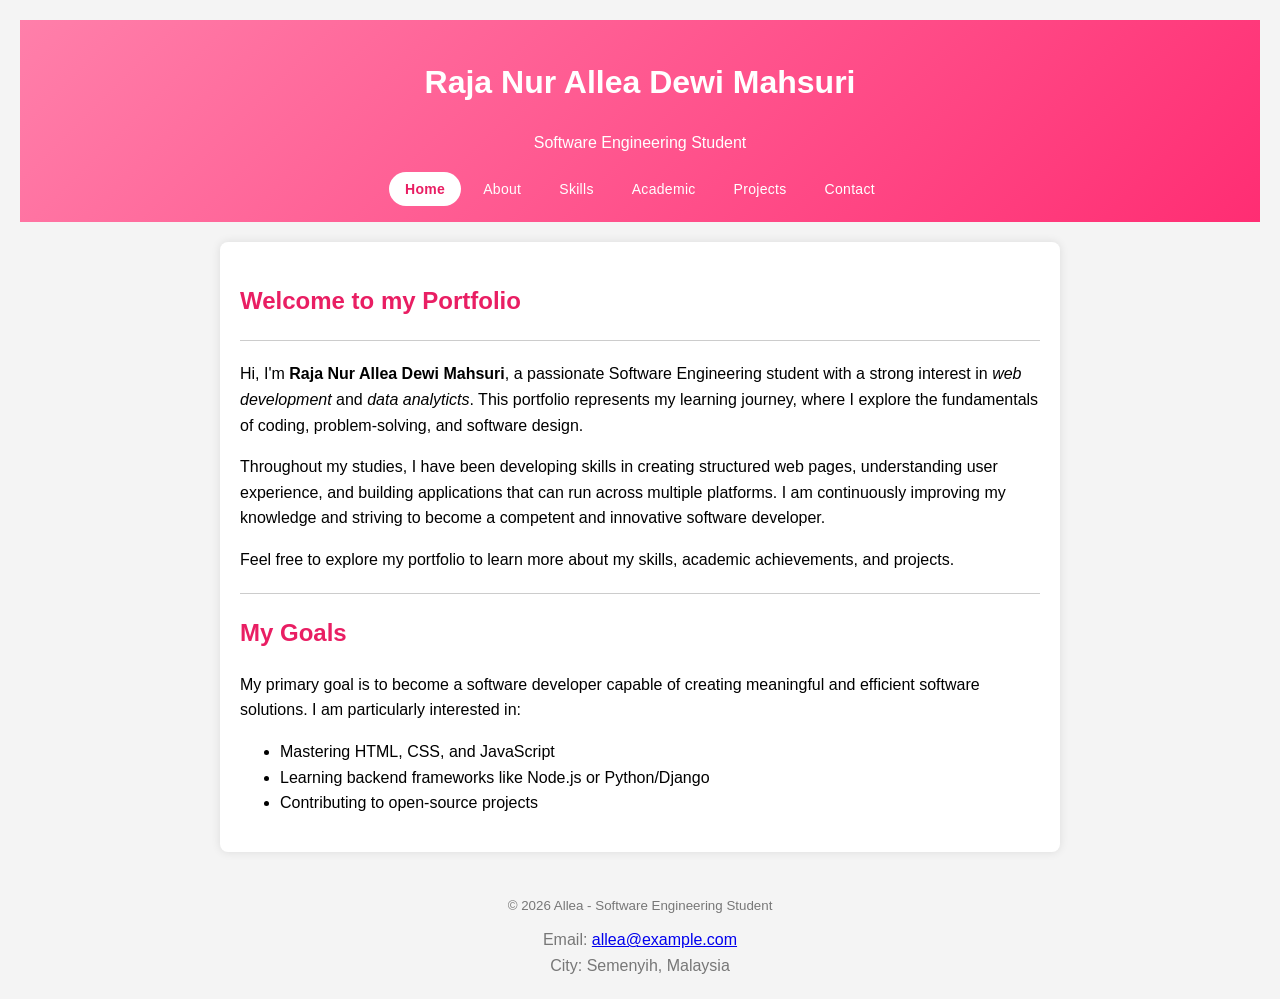
<file: index.html>
<!DOCTYPE html>
<html lang="en">

<head>
    <meta charset="UTF-8">
    <meta name="description" content="Portfolio of Allea, a Software Engineering student.">
    <title>Allea's Portfolio - Home</title>
    <style>
        .nav-links {
            list-style: none;
            padding: 0;
            margin: 10px 0 0 0;
            display: flex;
            flex-wrap: wrap;
            justify-content: center;
            gap: 6px;
        }

        .nav-links li a {
            color: #fff;
            text-decoration: none;
            padding: 6px 16px;
            border-radius: 20px;
            font-size: 14px;
            font-weight: 500;
            letter-spacing: 0.3px;
            transition: background 0.2s, color 0.2s;
            display: inline-block;
        }

        .nav-links li a:hover {
            background: rgba(255, 255, 255, 0.25);
        }

        .nav-links li a.active {
            background: #fff;
            color: #e91e63;
            font-weight: bold;
        }

        .skip-links {
            list-style: none;
            padding: 0;
            margin: 6px 0 0 0;
            display: flex;
            flex-wrap: wrap;
            justify-content: center;
            gap: 6px;
        }

        .skip-links li a {
            color: #fce4ec;
            text-decoration: none;
            font-size: 12px;
            padding: 3px 10px;
            border-radius: 10px;
            transition: background 0.2s;
        }

        .skip-links li a:hover {
            background: rgba(255, 255, 255, 0.2);
        }
    </style>
</head>

<body style="font-family: Arial, sans-serif; line-height: 1.6; margin: 0; padding: 20px; background-color: #f4f4f4;">

    <!-- Header containing the main title and navigation -->
    <header
        style="background: linear-gradient(135deg, #ff7faa 0%, #ff2d73 100%); color: #fff; padding: 1rem; text-align: center;">
        <h1>Raja Nur Allea Dewi Mahsuri</h1>
        <p>Software Engineering Student</p>

        <nav>
            <ul class="nav-links">
                <li><a href="index.html" class="active">Home</a></li>
                <li><a href="about.html">About</a></li>
                <li><a href="skills.html">Skills</a></li>
                <li><a href="academic.html">Academic</a></li>
                <li><a href="projects.html">Projects</a></li>
                <li><a href="contact.html">Contact</a></li>
            </ul>
        </nav>
    </header>

    <main
        style="max-width: 800px; margin: 20px auto; background: #fff; padding: 20px; border-radius: 8px; box-shadow: 0 0 10px rgba(0,0,0,0.1);">

        <!-- Home Section: Introduction -->
        <section id="home">
            <h2 style="color: #e91e63;">Welcome to my Portfolio</h2>
            <hr style="border: 0; border-top: 1px solid #ccc; margin: 20px 0;">
            <p> Hi, I'm <strong>Raja Nur Allea Dewi Mahsuri</strong>, a passionate Software Engineering student with a
                strong interest in
                <em>web development</em> and <em>data analyticts</em>. This portfolio represents my learning journey,
                where I explore the fundamentals of coding, problem-solving, and software design.
            </p>

            <p>Throughout my studies, I have been developing skills in creating structured web pages, understanding user
                experience,
                and building applications that can run across multiple platforms. I am continuously improving my
                knowledge and
                striving to become a competent and innovative software developer.
            </p>
            <p>Feel free to explore my portfolio to learn more about my skills, academic achievements, and projects.
            </p>
        </section>

        <hr style="border: 0; border-top: 1px solid #ccc; margin: 20px 0;">

        <!-- Goals Section: Future Aspirations -->
        <section id="goals">
            <h2 style="color: #e91e63;">My Goals</h2>
            <p>My primary goal is to become a software developer capable of creating meaningful and efficient software
                solutions. I am particularly interested in:</p>
            <ul>
                <li>Mastering HTML, CSS, and JavaScript</li>
                <li>Learning backend frameworks like Node.js or Python/Django</li>
                <li>Contributing to open-source projects</li>
            </ul>
        </section>

    </main>

    <!-- Footer with copyright and contact info -->
    <footer style="text-align: center; margin-top: 40px; color: #777;">
        <small>&copy; 2026 Allea - Software Engineering Student</small>
        <address style="margin-top: 10px; font-style: normal;">
            Email: <a href="mailto:allea@example.com">allea@example.com</a><br>
            City: Semenyih, Malaysia
        </address>
    </footer>

</body>

</html>
</file>
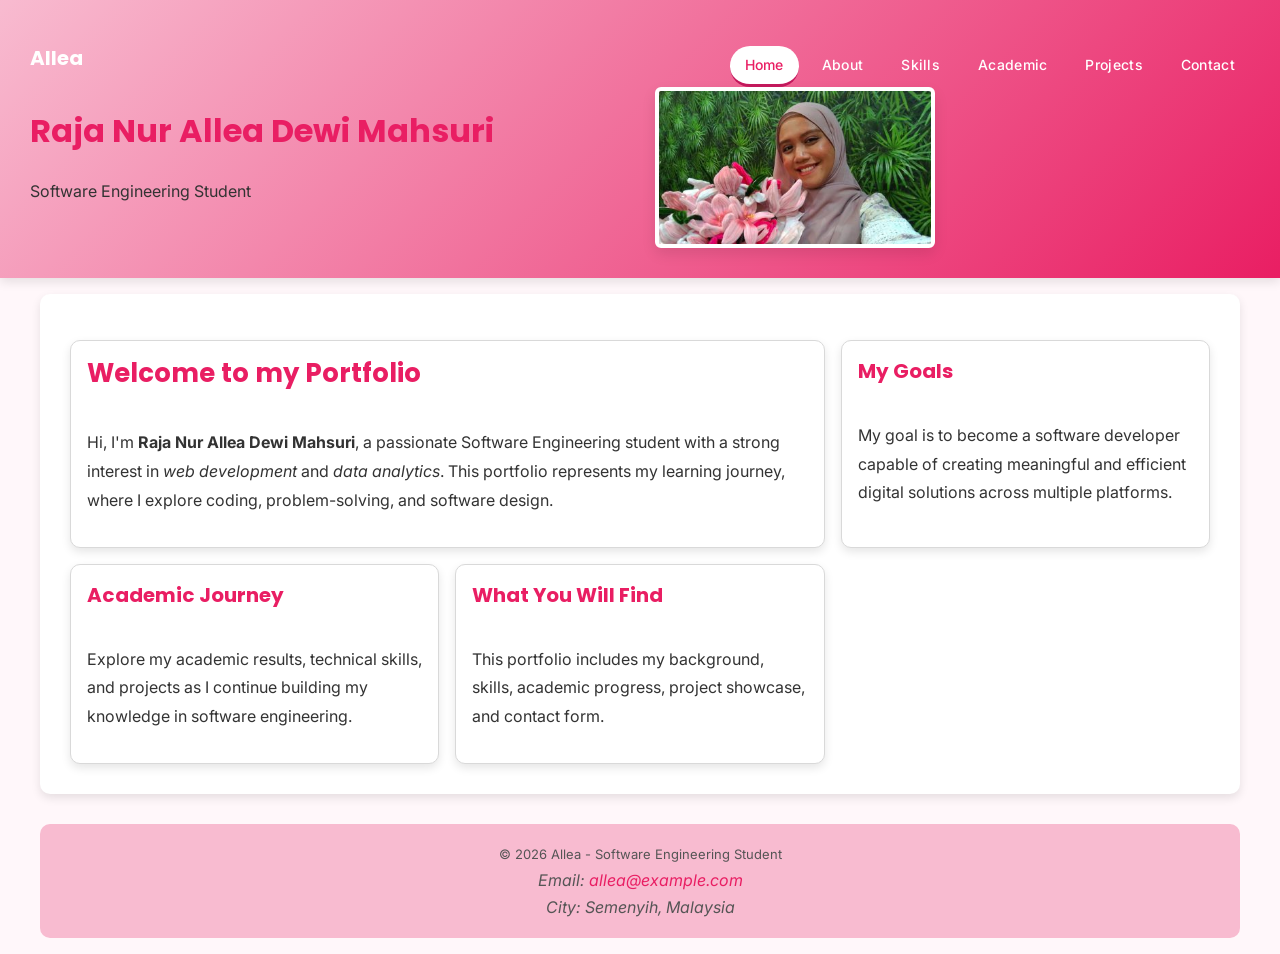
<file: labexercise-1b/index.html>
<!DOCTYPE html>
<html lang="en">
<head>
    <meta charset="UTF-8">
    <meta name="viewport" content="width=device-width, initial-scale=1.0">
    <meta name="description" content="Portfolio of Allea, a Software Engineering student.">
    <title>Allea's Portfolio - Home</title>
    <link rel="stylesheet" href="style.css">
</head>
<body>

    <header>
        <div class="site-nav">
            <div class="logo">Allea</div>
            <nav>
                <ul class="nav-links">
                    <li><a href="index.html" class="active">Home</a></li>
                    <li><a href="about.html">About</a></li>
                    <li><a href="skills.html">Skills</a></li>
                    <li><a href="academic.html">Academic</a></li>
                    <li><a href="projects.html">Projects</a></li>
                    <li><a href="contact.html">Contact</a></li>
                </ul>
            </nav>
        </div>

        <section class="hero">
            <div class="hero-text">
                <h1>Raja Nur Allea Dewi Mahsuri</h1>
                <p>Software Engineering Student</p>
            </div>
            <div class="hero-image">
                <img src="images/portfolio.jpg" alt="Portfolio preview of Allea">
            </div>
        </section>
    </header>

    <main>
        <section class="page-cards">
            <article class="card featured-card">
                <h2>Welcome to my Portfolio</h2>
                <p>
                    Hi, I'm <strong>Raja Nur Allea Dewi Mahsuri</strong>, a passionate Software Engineering student
                    with a strong interest in <em>web development</em> and <em>data analytics</em>.
                    This portfolio represents my learning journey, where I explore coding, problem-solving,
                    and software design.
                </p>
            </article>

            <article class="card">
                <h3>My Goals</h3>
                <p>
                    My goal is to become a software developer capable of creating meaningful and efficient
                    digital solutions across multiple platforms.
                </p>
            </article>

            <article class="card">
                <h3>Academic Journey</h3>
                <p>
                    Explore my academic results, technical skills, and projects as I continue building my
                    knowledge in software engineering.
                </p>
            </article>

            <article class="card">
                <h3>What You Will Find</h3>
                <p>
                    This portfolio includes my background, skills, academic progress, project showcase,
                    and contact form.
                </p>
            </article>
        </section>
    </main>

    <footer>
        <small>&copy; 2026 Allea - Software Engineering Student</small>
        <address>
            Email: <a href="mailto:allea@example.com">allea@example.com</a><br>
            City: Semenyih, Malaysia
        </address>
    </footer>

</body>
</html>
</file>
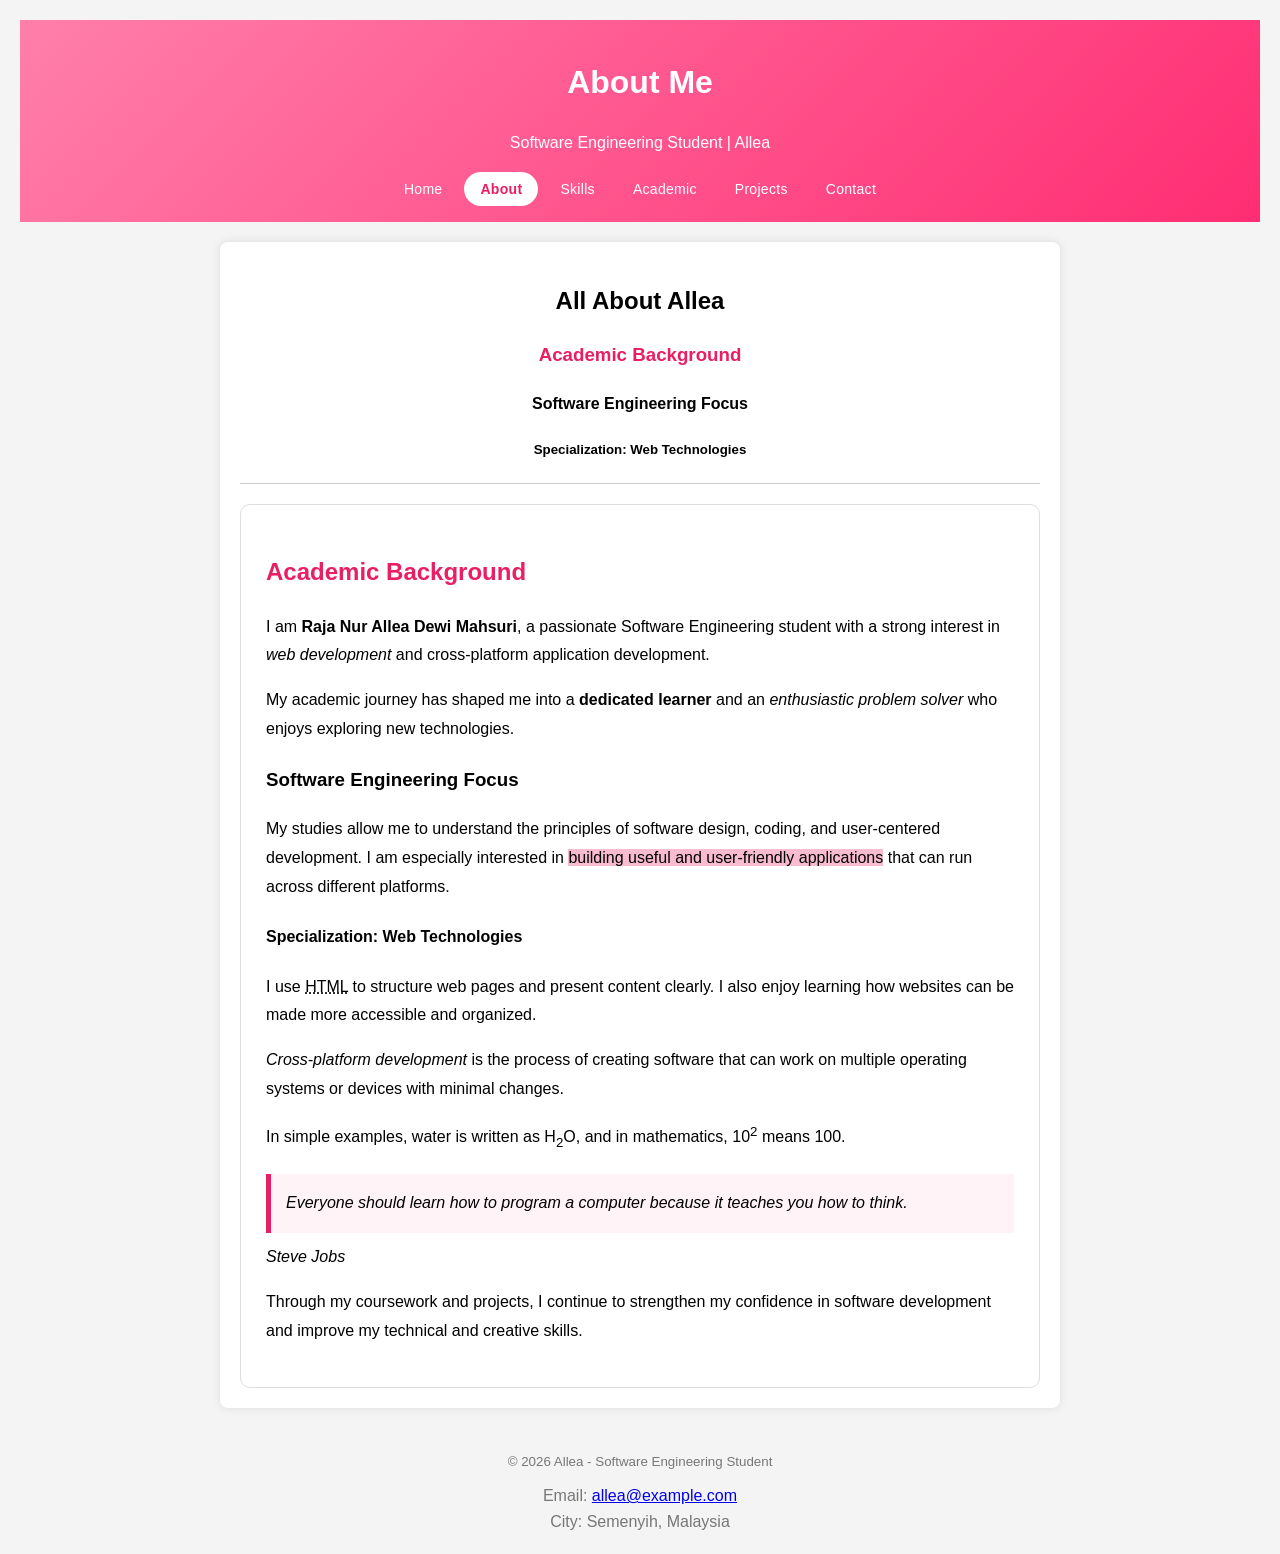
<file: about.html>
<!DOCTYPE html>
<html lang="en">

<head>
    <meta charset="UTF-8">
    <meta name="description" content="About Allea - Typography exploration.">
    <title>Allea's Portfolio - About</title>
    <style>
        .nav-links {
            list-style: none;
            padding: 0;
            margin: 10px 0 0 0;
            display: flex;
            flex-wrap: wrap;
            justify-content: center;
            gap: 6px;
        }

        .nav-links li a {
            color: #fff;
            text-decoration: none;
            padding: 6px 16px;
            border-radius: 20px;
            font-size: 14px;
            font-weight: 500;
            letter-spacing: 0.3px;
            transition: background 0.2s, color 0.2s;
            display: inline-block;
        }

        .nav-links li a:hover {
            background: rgba(255, 255, 255, 0.25);
        }

        .nav-links li a.active {
            background: #fff;
            color: #e91e63;
            font-weight: bold;
        }
    </style>
</head>

<body style="font-family: Arial, sans-serif; line-height: 1.6; margin: 0; padding: 20px; background-color: #f4f4f4;">

    <!-- Consistent Header and Navigation -->
    <header
        style="background: linear-gradient(135deg, #ff7faa 0%, #ff2d73 100%); color: #fff; padding: 1rem; text-align: center;">
        <h1>About Me</h1>
        <p>Software Engineering Student | Allea</p>

        <nav>
            <ul class="nav-links">
                <li><a href="index.html">Home</a></li>
                <li><a href="about.html" class="active">About</a></li>
                <li><a href="skills.html">Skills</a></li>
                <li><a href="academic.html">Academic</a></li>
                <li><a href="projects.html">Projects</a></li>
                <li><a href="contact.html">Contact</a></li>
            </ul>
        </nav>
    </header>

    <main
        style="max-width: 800px; margin: 20px auto; background: #fff; padding: 20px; border-radius: 8px; box-shadow: 0 0 10px rgba(0,0,0,0.1);">

        <!-- Demonstrating proper heading hierarchy -->
        <h2 style="text-align: center;"> All About Allea</h2>
        <h3 style="color: #e91e63; text-align: center;">Academic Background</h3>
        <h4 style="text-align: center;">Software Engineering Focus</h4>
        <h5 style="text-align: center;">Specialization: Web Technologies</h5>

        <hr style="border: 0; border-top: 1px solid #ccc; margin: 20px 0;">

        <!-- Typography Section -->
        <section id="about"
            style="background-color: white; padding: 25px; border: 1px solid #ddd; border-radius: 10px; line-height: 1.8;">

            <h2 style="color: #e91e63;">Academic Background</h2>
            <p>
                I am <strong>Raja Nur Allea Dewi Mahsuri</strong>, a passionate Software Engineering student with a
                strong interest in
                <em>web development</em> and cross-platform application development.
            </p>

            <!-- strong and em add meaning and importance, while b and i are mainly used for visual styling without semantic emphasis -->
            <p>
                My academic journey has shaped me into a <b>dedicated learner</b> and an <i>enthusiastic problem
                    solver</i> who enjoys exploring new technologies.
            </p>

            <h3 style="color: #000;">Software Engineering Focus</h3>
            <p>
                My studies allow me to understand the principles of software design, coding, and user-centered
                development.
                I am especially interested in <mark style="background-color: #f8bbd0;">building useful and user-friendly
                    applications</mark> that can run across different platforms.
            </p>

            <h4 style="color: #000;">Specialization: Web Technologies</h4>
            <p>
                I use <abbr title="HyperText Markup Language">HTML</abbr> to structure web pages and present content
                clearly.
                I also enjoy learning how websites can be made more accessible and organized.
            </p>

            <p>
                <dfn>Cross-platform development</dfn> is the process of creating software that can work on multiple
                operating systems or devices with minimal changes.
            </p>

            <p>
                In simple examples, water is written as H<sub>2</sub>O, and in mathematics, 10<sup>2</sup> means 100.
            </p>

            <blockquote cite="https://www.brainyquote.com/quotes/steve_jobs_416859"
                style="border-left: 5px solid #e91e63; margin: 20px 0; padding: 15px; background-color: #fff3f8; font-style: italic;">
                Everyone should learn how to program a computer because it teaches you how to think.
            </blockquote>
            <p style="margin-top: -10px;"><cite>Steve Jobs</cite></p>

            <p>
                Through my coursework and projects, I continue to strengthen my confidence in software development and
                improve my technical and creative skills.
            </p>
        </section>

    </main>

    <!-- Footer -->
    <footer style="text-align: center; margin-top: 40px; color: #777;">
        <small>&copy; 2026 Allea - Software Engineering Student</small>
        <address style="margin-top: 10px; font-style: normal;">
            Email: <a href="mailto:allea@example.com">allea@example.com</a><br>
            City: Semenyih, Malaysia
        </address>
    </footer>

</body>

</html>
</file>
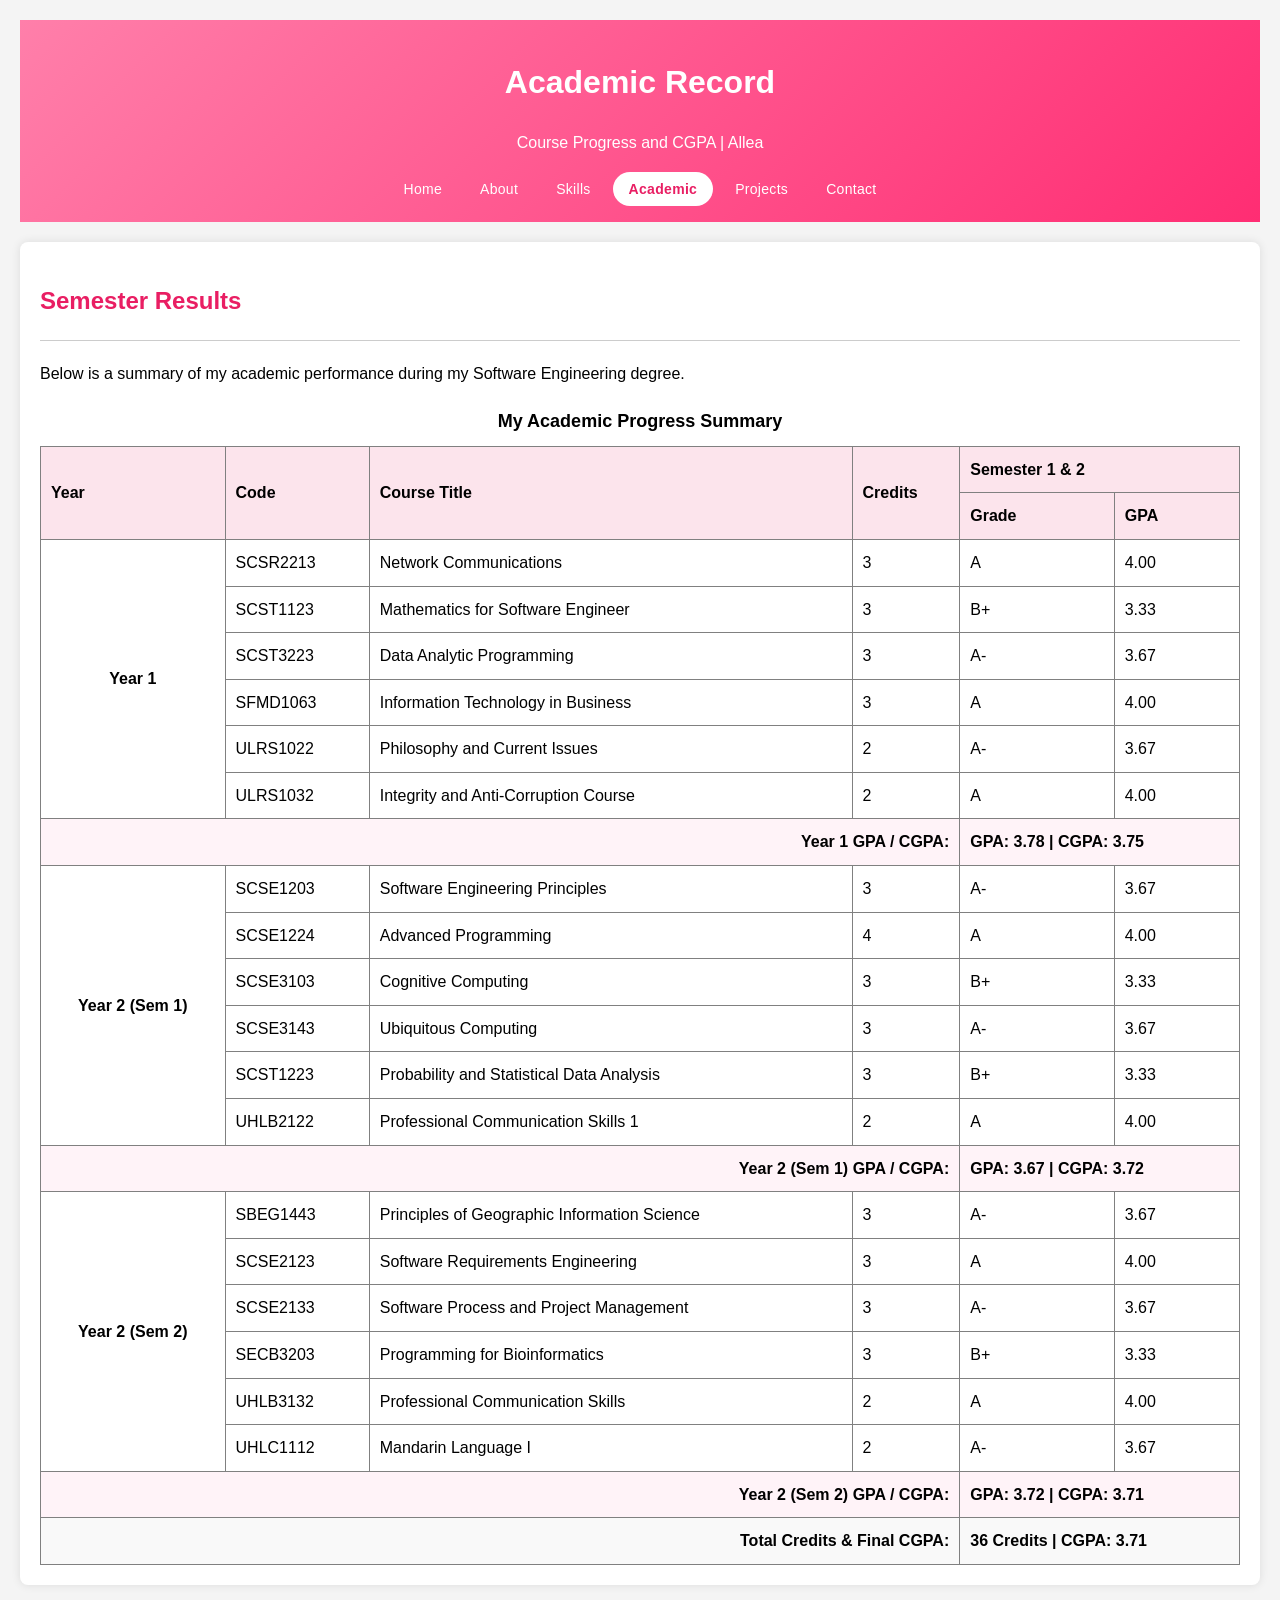
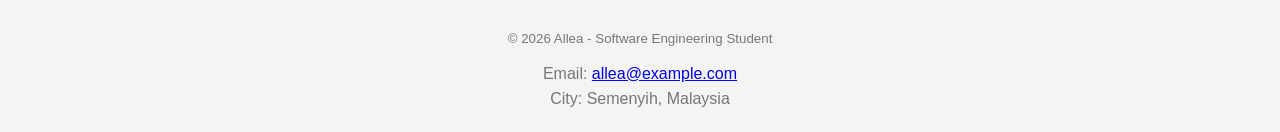
<file: academic.html>
<!DOCTYPE html>
<html lang="en">

<head>
    <meta charset="UTF-8">
    <meta name="description" content="Allea's academic record and course details.">
    <title>Allea's Portfolio - Academic</title>
    <style>
        .nav-links {
            list-style: none;
            padding: 0;
            margin: 10px 0 0 0;
            display: flex;
            flex-wrap: wrap;
            justify-content: center;
            gap: 6px;
        }

        .nav-links li a {
            color: #fff;
            text-decoration: none;
            padding: 6px 16px;
            border-radius: 20px;
            font-size: 14px;
            font-weight: 500;
            letter-spacing: 0.3px;
            transition: background 0.2s, color 0.2s;
            display: inline-block;
        }

        .nav-links li a:hover {
            background: rgba(255, 255, 255, 0.25);
        }

        .nav-links li a.active {
            background: #fff;
            color: #e91e63;
            font-weight: bold;
        }
    </style>
</head>

<body style="font-family: Arial, sans-serif; line-height: 1.6; margin: 0; padding: 20px; background-color: #f4f4f4;">

    <!-- Consistent Header and Navigation -->
    <header
        style="background: linear-gradient(135deg, #ff7faa 0%, #ff2d73 100%); color: #fff; padding: 1rem; text-align: center;">
        <h1>Academic Record</h1>
        <p>Course Progress and CGPA | Allea</p>

        <nav>
            <ul class="nav-links">
                <li><a href="index.html">Home</a></li>
                <li><a href="about.html">About</a></li>
                <li><a href="skills.html">Skills</a></li>
                <li><a href="academic.html" class="active">Academic</a></li>
                <li><a href="projects.html">Projects</a></li>
                <li><a href="contact.html">Contact</a></li>
            </ul>
        </nav>
    </header>

    <main
        style="max-width: 1500px; margin: 20px auto; background: #fff; padding: 20px; border-radius: 8px; box-shadow: 0 0 10px rgba(0,0,0,0.1);">

        <h2 style="color: #e91e63;">Semester Results</h2>
        <hr style="border: 0; border-top: 1px solid #ccc; margin: 20px 0;">
        <p>Below is a summary of my academic performance during my Software Engineering degree.</p>

        <!-- 
            COMMENT: The attributes 'border', 'cellpadding', and 'cellspacing' are 
            deprecated in HTML5. It is recommended to use CSS (border-collapse, padding, etc.) 
            for table styling in modern web development.
        -->

        <table border="1" cellpadding="10" cellspacing="0"
            style="width: 100%; border-collapse: collapse; margin-top: 20px; text-align: left;">

            <caption style="font-weight: bold; font-size: 18px; margin-bottom: 10px;">
                My Academic Progress Summary
            </caption>

            <thead style="background-color: #fce4ec;">
                <tr>
                    <th scope="col" rowspan="2">Year</th>
                    <th scope="col" rowspan="2">Code</th>
                    <th scope="col" rowspan="2">Course Title</th>
                    <th scope="col" rowspan="2">Credits</th>
                    <th scope="col" colspan="2">Semester 1 &amp; 2</th>
                </tr>
                <tr>
                    <th scope="col">Grade</th>
                    <th scope="col">GPA</th>
                </tr>
            </thead>

            <tbody>
                <!-- YEAR 1 -->
                <tr>
                    <th scope="row" rowspan="6" style="text-align: center;">Year 1</th>
                    <td>SCSR2213</td>
                    <td>Network Communications</td>
                    <td>3</td>
                    <td>A</td>
                    <td>4.00</td>
                </tr>
                <tr>
                    <td>SCST1123</td>
                    <td>Mathematics for Software Engineer</td>
                    <td>3</td>
                    <td>B+</td>
                    <td>3.33</td>
                </tr>
                <tr>
                    <td>SCST3223</td>
                    <td>Data Analytic Programming</td>
                    <td>3</td>
                    <td>A-</td>
                    <td>3.67</td>
                </tr>
                <tr>
                    <td>SFMD1063</td>
                    <td>Information Technology in Business</td>
                    <td>3</td>
                    <td>A</td>
                    <td>4.00</td>
                </tr>
                <tr>
                    <td>ULRS1022</td>
                    <td>Philosophy and Current Issues</td>
                    <td>2</td>
                    <td>A-</td>
                    <td>3.67</td>
                </tr>
                <tr>
                    <td>ULRS1032</td>
                    <td>Integrity and Anti-Corruption Course</td>
                    <td>2</td>
                    <td>A</td>
                    <td>4.00</td>
                </tr>

                <!-- Year 1 Summary -->
                <tr style="background-color: #fff3f8;">
                    <td colspan="4" style="text-align: right;">
                        <strong>Year 1 GPA / CGPA:</strong>
                    </td>
                    <td colspan="2">
                        <strong>GPA: 3.78 | CGPA: 3.75</strong>
                    </td>
                </tr>

                <!-- YEAR 2 SEM 1 -->
                <tr>
                    <th scope="row" rowspan="6" style="text-align: center;">Year 2 (Sem 1)</th>
                    <td>SCSE1203</td>
                    <td>Software Engineering Principles</td>
                    <td>3</td>
                    <td>A-</td>
                    <td>3.67</td>
                </tr>
                <tr>
                    <td>SCSE1224</td>
                    <td>Advanced Programming</td>
                    <td>4</td>
                    <td>A</td>
                    <td>4.00</td>
                </tr>
                <tr>
                    <td>SCSE3103</td>
                    <td>Cognitive Computing</td>
                    <td>3</td>
                    <td>B+</td>
                    <td>3.33</td>
                </tr>
                <tr>
                    <td>SCSE3143</td>
                    <td>Ubiquitous Computing</td>
                    <td>3</td>
                    <td>A-</td>
                    <td>3.67</td>
                </tr>
                <tr>
                    <td>SCST1223</td>
                    <td>Probability and Statistical Data Analysis</td>
                    <td>3</td>
                    <td>B+</td>
                    <td>3.33</td>
                </tr>
                <tr>
                    <td>UHLB2122</td>
                    <td>Professional Communication Skills 1</td>
                    <td>2</td>
                    <td>A</td>
                    <td>4.00</td>
                </tr>

                <!-- Year 2 Sem 1 Summary -->
                <tr style="background-color: #fff3f8;">
                    <td colspan="4" style="text-align: right;">
                        <strong>Year 2 (Sem 1) GPA / CGPA:</strong>
                    </td>
                    <td colspan="2">
                        <strong>GPA: 3.67 | CGPA: 3.72</strong>
                    </td>
                </tr>

                <!-- YEAR 2 SEM 2 -->
                <tr>
                    <th scope="row" rowspan="6" style="text-align: center;">Year 2 (Sem 2)</th>
                    <td>SBEG1443</td>
                    <td>Principles of Geographic Information Science</td>
                    <td>3</td>
                    <td>A-</td>
                    <td>3.67</td>
                </tr>
                <tr>
                    <td>SCSE2123</td>
                    <td>Software Requirements Engineering</td>
                    <td>3</td>
                    <td>A</td>
                    <td>4.00</td>
                </tr>
                <tr>
                    <td>SCSE2133</td>
                    <td>Software Process and Project Management</td>
                    <td>3</td>
                    <td>A-</td>
                    <td>3.67</td>
                </tr>
                <tr>
                    <td>SECB3203</td>
                    <td>Programming for Bioinformatics</td>
                    <td>3</td>
                    <td>B+</td>
                    <td>3.33</td>
                </tr>
                <tr>
                    <td>UHLB3132</td>
                    <td>Professional Communication Skills</td>
                    <td>2</td>
                    <td>A</td>
                    <td>4.00</td>
                </tr>
                <tr>
                    <td>UHLC1112</td>
                    <td>Mandarin Language I</td>
                    <td>2</td>
                    <td>A-</td>
                    <td>3.67</td>
                </tr>

                <!-- Year 2 Sem 2 Summary -->
                <tr style="background-color: #fff3f8;">
                    <td colspan="4" style="text-align: right;">
                        <strong>Year 2 (Sem 2) GPA / CGPA:</strong>
                    </td>
                    <td colspan="2">
                        <strong>GPA: 3.72 | CGPA: 3.71</strong>
                    </td>
                </tr>
            </tbody>

            <tfoot style="background-color: #f9f9f9;">
                <tr>
                    <td colspan="4" style="text-align: right;">
                        <strong>Total Credits &amp; Final CGPA:</strong>
                    </td>
                    <td colspan="2">
                        <strong>36 Credits | CGPA: 3.71</strong>
                    </td>
                </tr>
            </tfoot>

        </table>

    </main>

    <!-- Footer -->
    <footer style="text-align: center; margin-top: 40px; color: #777;">
        <small>&copy; 2026 Allea - Software Engineering Student</small>
        <address style="margin-top: 10px; font-style: normal;">
            Email: <a href="mailto:allea@example.com">allea@example.com</a><br>
            City: Semenyih, Malaysia
        </address>
    </footer>

</body>

</html>
</file>
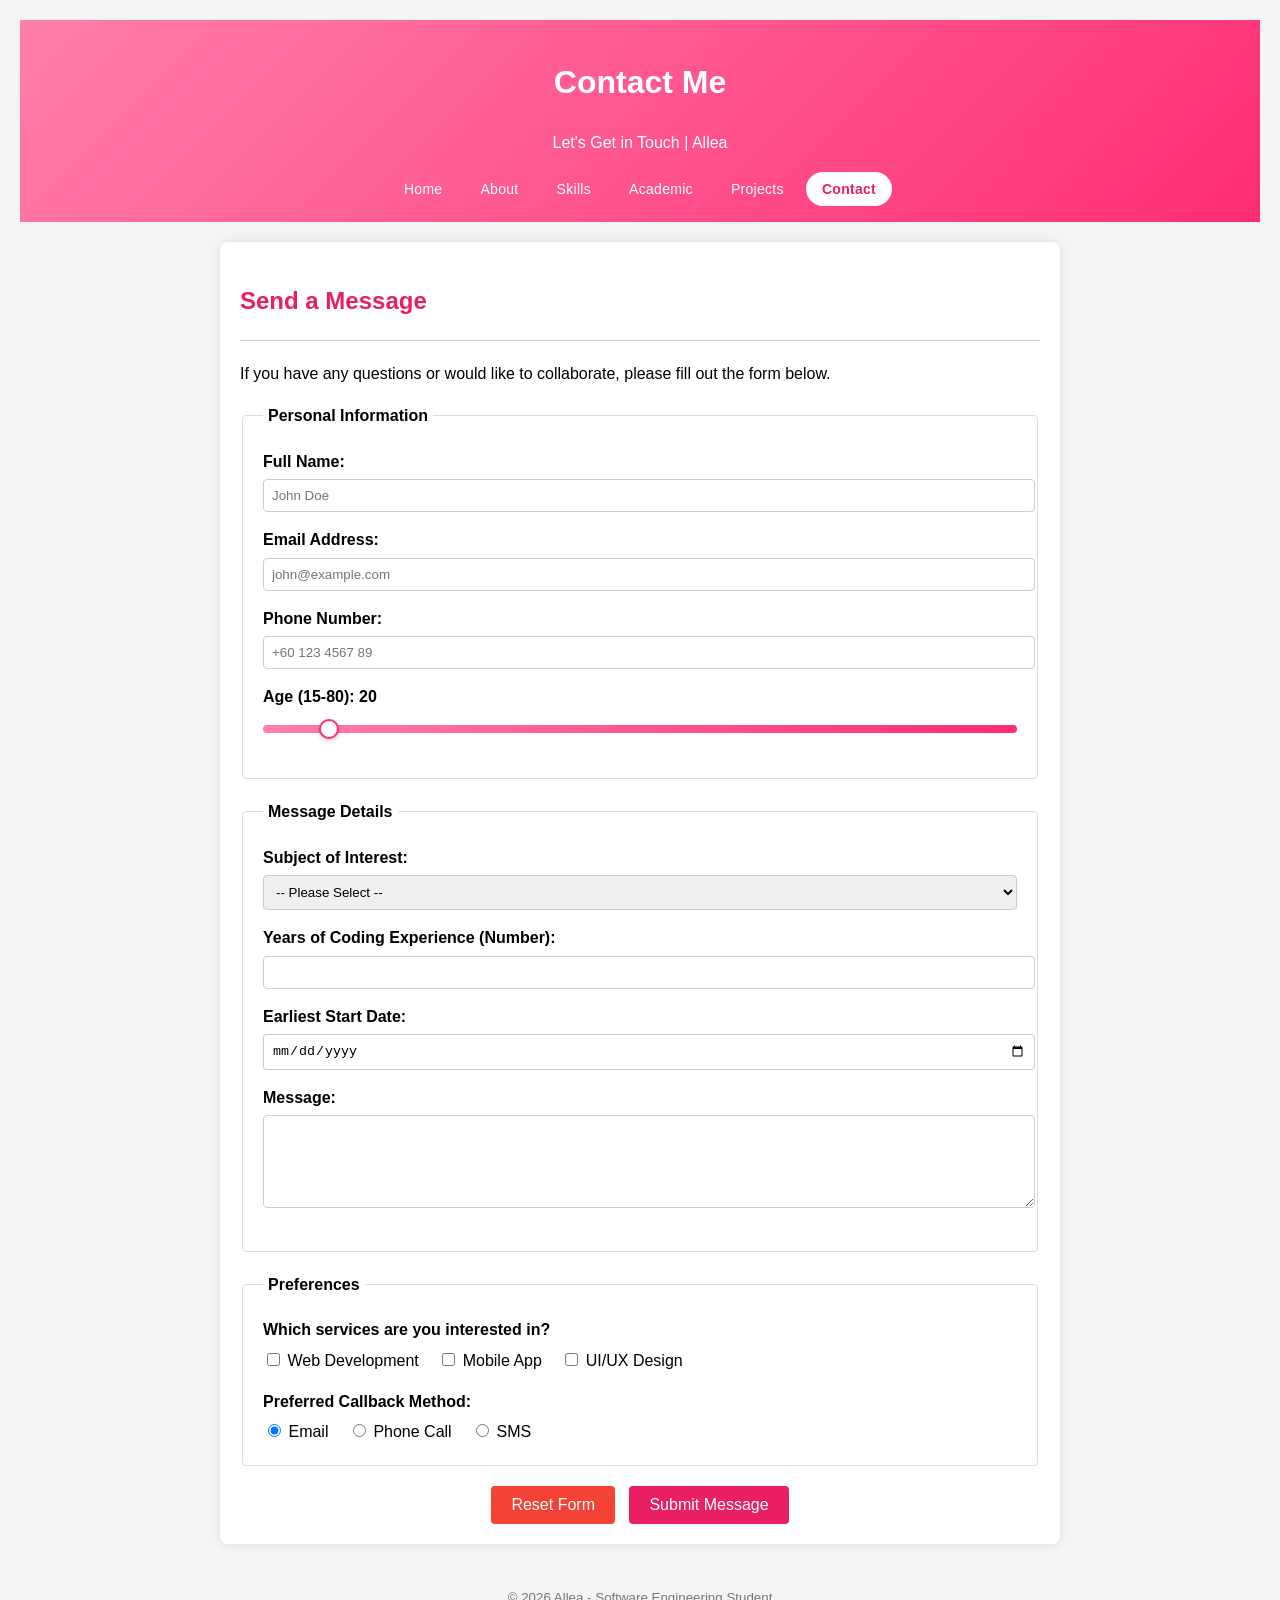
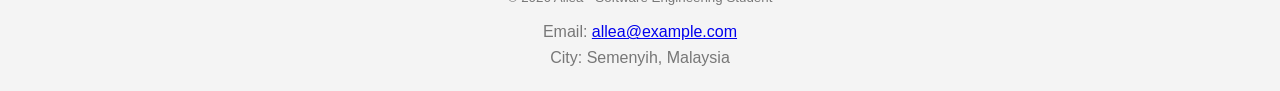
<file: contact.html>
<!DOCTYPE html>
<html lang="en">

<head>
    <meta charset="UTF-8">
    <meta name="description" content="Get in touch with Allea for collaborations or inquiries.">
    <title>Allea's Portfolio - Contact</title>
    <style>
        .nav-links {
            list-style: none;
            padding: 0;
            margin: 10px 0 0 0;
            display: flex;
            flex-wrap: wrap;
            justify-content: center;
            gap: 6px;
        }

        .nav-links li a {
            color: #fff;
            text-decoration: none;
            padding: 6px 16px;
            border-radius: 20px;
            font-size: 14px;
            font-weight: 500;
            letter-spacing: 0.3px;
            transition: background 0.2s, color 0.2s;
            display: inline-block;
        }

        .nav-links li a:hover {
            background: rgba(255, 255, 255, 0.25);
        }

        .nav-links li a.active {
            background: #fff;
            color: #e91e63;
            font-weight: bold;
        }

        /* Custom Pink Gradient Range Slider */
        input[type="range"] {
            -webkit-appearance: none;
            appearance: none;
            background: transparent;
            cursor: pointer;
            width: 100%;
            margin: 10px 0;
        }
        
        input[type="range"]:focus { outline: none; }

        /* WebKit/Blink Track */
        input[type="range"]::-webkit-slider-runnable-track {
            background: linear-gradient(90deg, #ff7faa 0%, #ff2d73 100%);
            height: 8px;
            border-radius: 4px;
        }

        /* WebKit/Blink Thumb */
        input[type="range"]::-webkit-slider-thumb {
            -webkit-appearance: none;
            appearance: none;
            margin-top: -6px; /* Center the thumb on the track */
            background-color: #fff;
            border: 2px solid #ff2d73;
            height: 20px;
            width: 20px;
            border-radius: 50%;
            box-shadow: 0 2px 4px rgba(0,0,0,0.2);
        }

        /* Firefox Track */
        input[type="range"]::-moz-range-track {
            background: linear-gradient(90deg, #ff7faa 0%, #ff2d73 100%);
            height: 8px;
            border-radius: 4px;
        }

        /* Firefox Thumb */
        input[type="range"]::-moz-range-thumb {
            background-color: #fff;
            border: 2px solid #ff2d73;
            height: 16px; 
            width: 16px;
            border-radius: 50%;
            box-shadow: 0 2px 4px rgba(0,0,0,0.2);
        }
    </style>
</head>

<body style="font-family: Arial, sans-serif; line-height: 1.6; margin: 0; padding: 20px; background-color: #f4f4f4;">

    <!-- Consistent Header and Navigation -->
    <header
        style="background: linear-gradient(135deg, #ff7faa 0%, #ff2d73 100%); color: #fff; padding: 1rem; text-align: center;">
        <h1>Contact Me</h1>
        <p>Let's Get in Touch | Allea</p>

        <nav>
            <ul class="nav-links">
                <li><a href="index.html">Home</a></li>
                <li><a href="about.html">About</a></li>
                <li><a href="skills.html">Skills</a></li>
                <li><a href="academic.html">Academic</a></li>
                <li><a href="projects.html">Projects</a></li>
                <li><a href="contact.html" class="active">Contact</a></li>
            </ul>
        </nav>
    </header>

    <main
        style="max-width: 800px; margin: 20px auto; background: #fff; padding: 20px; border-radius: 8px; box-shadow: 0 0 10px rgba(0,0,0,0.1);">

        <h2 style="color: #e91e63;">Send a Message</h2>
        <hr style="border: 0; border-top: 1px solid #ccc; margin: 20px 0;">
        <p>If you have any questions or would like to collaborate, please fill out the form below.</p>

        <!-- Form showing various input types and validation -->
        <form action="#" method="post" style="display: flex; flex-direction: column; gap: 20px;">

            <fieldset style="border: 1px solid #ddd; padding: 20px; border-radius: 4px;">
                <legend style="font-weight: bold; background: white; padding: 0 5px;">Personal Information</legend>

                <div style="margin-bottom: 15px;">
                    <label for="full-name" style="font-weight: bold; display: block; margin-bottom: 5px;">Full
                        Name:</label>
                    <input type="text" id="full-name" name="full-name" placeholder="John Doe" required maxlength="50"
                        style="padding: 8px; width: 100%; border: 1px solid #ccc; border-radius: 4px;">
                </div>

                <div style="margin-bottom: 15px;">
                    <label for="email" style="font-weight: bold; display: block; margin-bottom: 5px;">Email
                        Address:</label>
                    <input type="email" id="email" name="email" placeholder="john@example.com" required
                        style="padding: 8px; width: 100%; border: 1px solid #ccc; border-radius: 4px;">
                </div>

                <div style="margin-bottom: 15px;">
                    <label for="phone" style="font-weight: bold; display: block; margin-bottom: 5px;">Phone
                        Number:</label>
                    <input type="tel" id="phone" name="phone" placeholder="+60 123 4567 89"
                        style="padding: 8px; width: 100%; border: 1px solid #ccc; border-radius: 4px;">
                </div>

                <div style="margin-bottom: 15px;">
                    <label for="age" style="font-weight: bold; display: block; margin-bottom: 5px;">Age (15-80): <span
                            id="age-value">20</span></label>
                    <input type="range" id="age" name="age" min="15" max="80" value="20" style="width: 100%;"
                        oninput="document.getElementById('age-value').textContent = this.value">
                </div>
            </fieldset>

            <fieldset style="border: 1px solid #ddd; padding: 20px; border-radius: 4px;">
                <legend style="font-weight: bold; background: white; padding: 0 5px;">Message Details</legend>

                <div style="margin-bottom: 15px;">
                    <label for="subject" style="font-weight: bold; display: block; margin-bottom: 5px;">Subject of
                        Interest:</label>
                    <select id="subject" name="subject" required
                        style="padding: 8px; width: 100%; border: 1px solid #ccc; border-radius: 4px;">
                        <option value="">-- Please Select --</option>
                        <optgroup label="Professional Work">
                            <option value="job">Job Opportunity</option>
                            <option value="freelance">Freelance Collaboration</option>
                        </optgroup>
                        <optgroup label="Academic & Other">
                            <option value="academic">Academic Inquiry</option>
                            <option value="general">General Networking</option>
                        </optgroup>
                    </select>
                </div>



                <div style="margin-bottom: 15px;">
                    <label for="experience" style="font-weight: bold; display: block; margin-bottom: 5px;">Years of
                        Coding Experience (Number):</label>
                    <input type="number" id="experience" name="experience" min="0" max="50"
                        style="padding: 8px; width: 100%; border: 1px solid #ccc; border-radius: 4px;">
                </div>

                <div style="margin-bottom: 15px;">
                    <label for="start-date" style="font-weight: bold; display: block; margin-bottom: 5px;">Earliest
                        Start Date:</label>
                    <input type="date" id="start-date" name="start-date"
                        style="padding: 8px; width: 100%; border: 1px solid #ccc; border-radius: 4px;">
                </div>

                <div style="margin-bottom: 15px;">
                    <label for="message" style="font-weight: bold; display: block; margin-bottom: 5px;">Message:</label>
                    <textarea id="message" name="message" rows="5" required
                        style="padding: 8px; width: 100%; border: 1px solid #ccc; border-radius: 4px; font-family: sans-serif;"></textarea>
                </div>
            </fieldset>

            <fieldset style="border: 1px solid #ddd; padding: 20px; border-radius: 4px;">
                <legend style="font-weight: bold; background: white; padding: 0 5px;">Preferences</legend>

                <div style="margin-bottom: 15px;">
                    <span style="font-weight: bold; display: block; margin-bottom: 5px;">Which services are you
                        interested in?</span>
                    <input type="checkbox" id="web" name="services" value="web">
                    <label for="web" style="margin-right: 15px;">Web Development</label>

                    <input type="checkbox" id="app" name="services" value="app">
                    <label for="app" style="margin-right: 15px;">Mobile App</label>

                    <input type="checkbox" id="ui" name="services" value="ui">
                    <label for="ui">UI/UX Design</label>
                </div>

                <div>
                    <span style="font-weight: bold; display: block; margin-bottom: 5px;">Preferred Callback
                        Method:</span>
                    <input type="radio" id="email-cb" name="callback" value="email" checked>
                    <label for="email-cb" style="margin-right: 15px;">Email</label>

                    <input type="radio" id="phone-cb" name="callback" value="phone">
                    <label for="phone-cb" style="margin-right: 15px;">Phone Call</label>

                    <input type="radio" id="sms-cb" name="callback" value="sms">
                    <label for="sms-cb">SMS</label>
                </div>
            </fieldset>

            <div style="text-align: center;">
                <!-- 5 elements with inline styles as per requirement -->
                <button type="reset"
                    style="background-color: #f44336; color: white; border: none; padding: 10px 20px; border-radius: 4px; cursor: pointer; font-size: 16px;">Reset
                    Form</button>
                <button type="submit"
                    style="background-color: #e91e63; color: white; border: none; padding: 10px 20px; border-radius: 4px; cursor: pointer; font-size: 16px; margin-left: 10px;">Submit
                    Message</button>
            </div>

        </form>

    </main>

    <!-- Footer -->
    <footer style="text-align: center; margin-top: 40px; color: #777;">
        <small>&copy; 2026 Allea - Software Engineering Student</small>
        <address style="margin-top: 10px; font-style: normal;">
            Email: <a href="mailto:allea@example.com">allea@example.com</a><br>
            City: Semenyih, Malaysia
        </address>
    </footer>

</body>

</html>
</file>
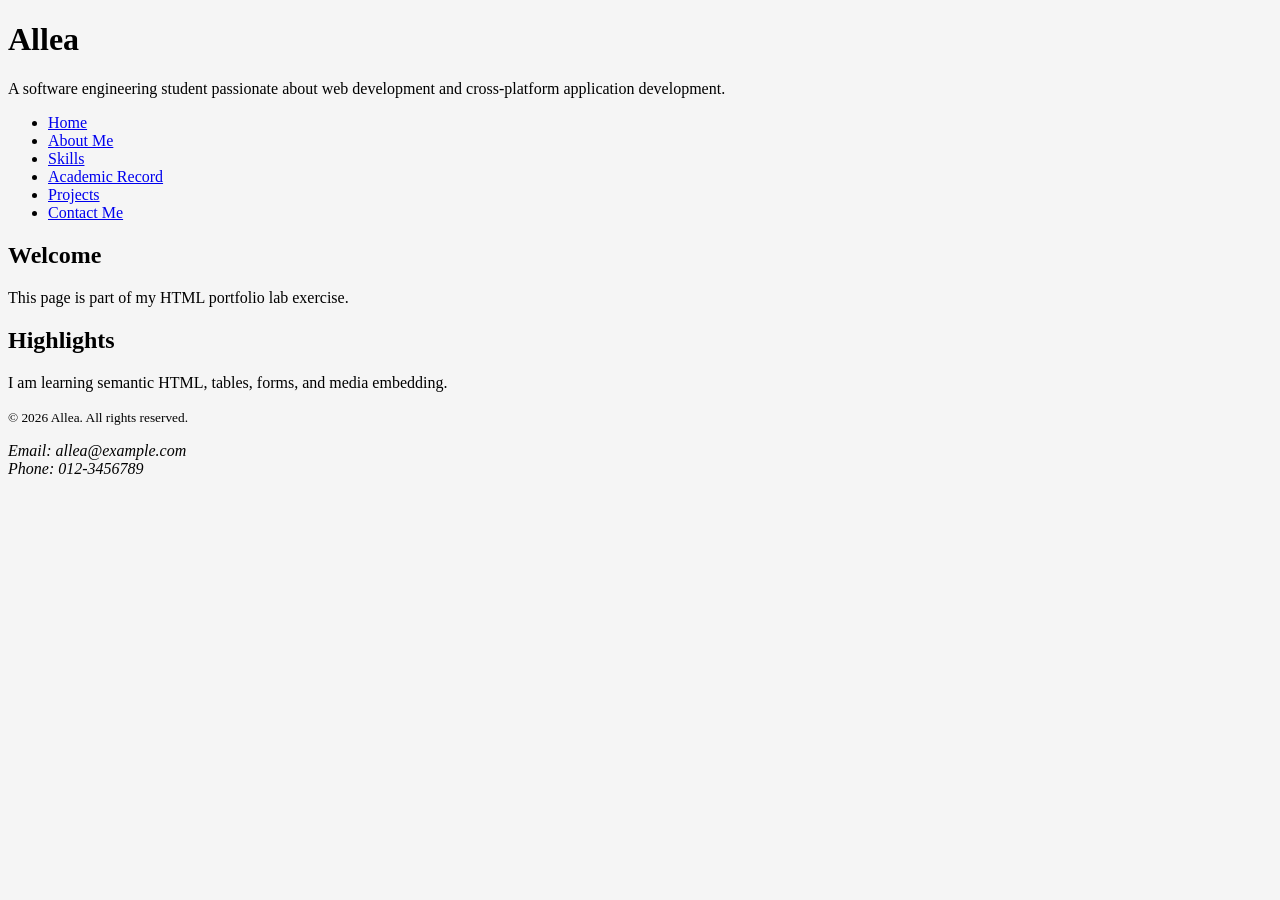
<file: images.html>
<!DOCTYPE html>
<html lang="en">
<head>
    <meta charset="UTF-8">
    <meta name="description" content="Personal portfolio of Allea for HTML lab exercise">
    <title>Allea | Personal Portfolio</title>
</head>
<body bgcolor="#f5f5f5">

    <header>
        <h1>Allea</h1>
        <p>A software engineering student passionate about web development and cross-platform application development.</p>
    </header>

    <nav>
        <ul>
            <li><a href="index.html">Home</a></li>
            <li><a href="about.html">About Me</a></li>
            <li><a href="skills.html">Skills</a></li>
            <li><a href="academic.html">Academic Record</a></li>
            <li><a href="projects.html">Projects</a></li>
            <li><a href="contact.html">Contact Me</a></li>
        </ul>
    </nav>

    <main>
        <section>
            <h2>Welcome</h2>
            <p>This page is part of my HTML portfolio lab exercise.</p>
        </section>

        <section>
            <h2>Highlights</h2>
            <p>I am learning semantic HTML, tables, forms, and media embedding.</p>
        </section>
    </main>

    <footer>
        <p><small>&copy; 2026 Allea. All rights reserved.</small></p>
        <address>
            Email: allea@example.com<br>
            Phone: 012-3456789
        </address>
    </footer>

</body>
</html>
</file>
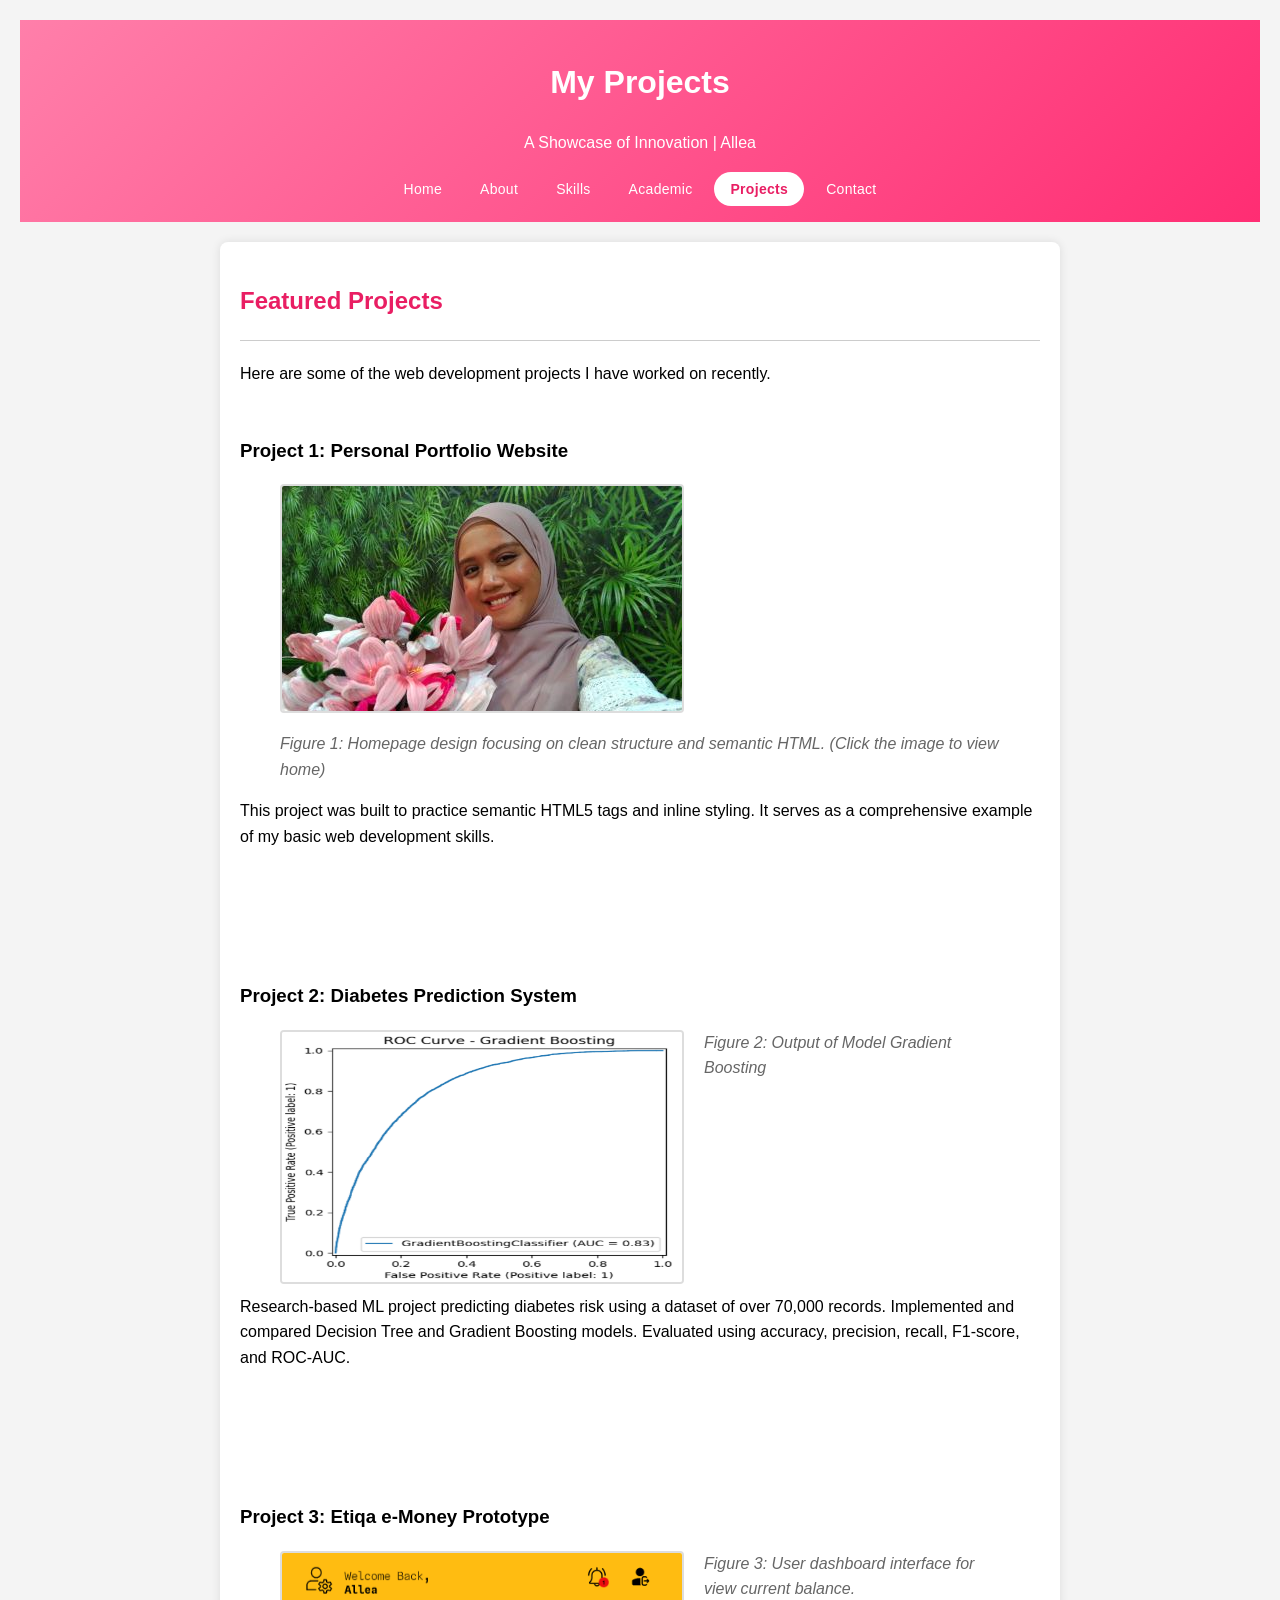
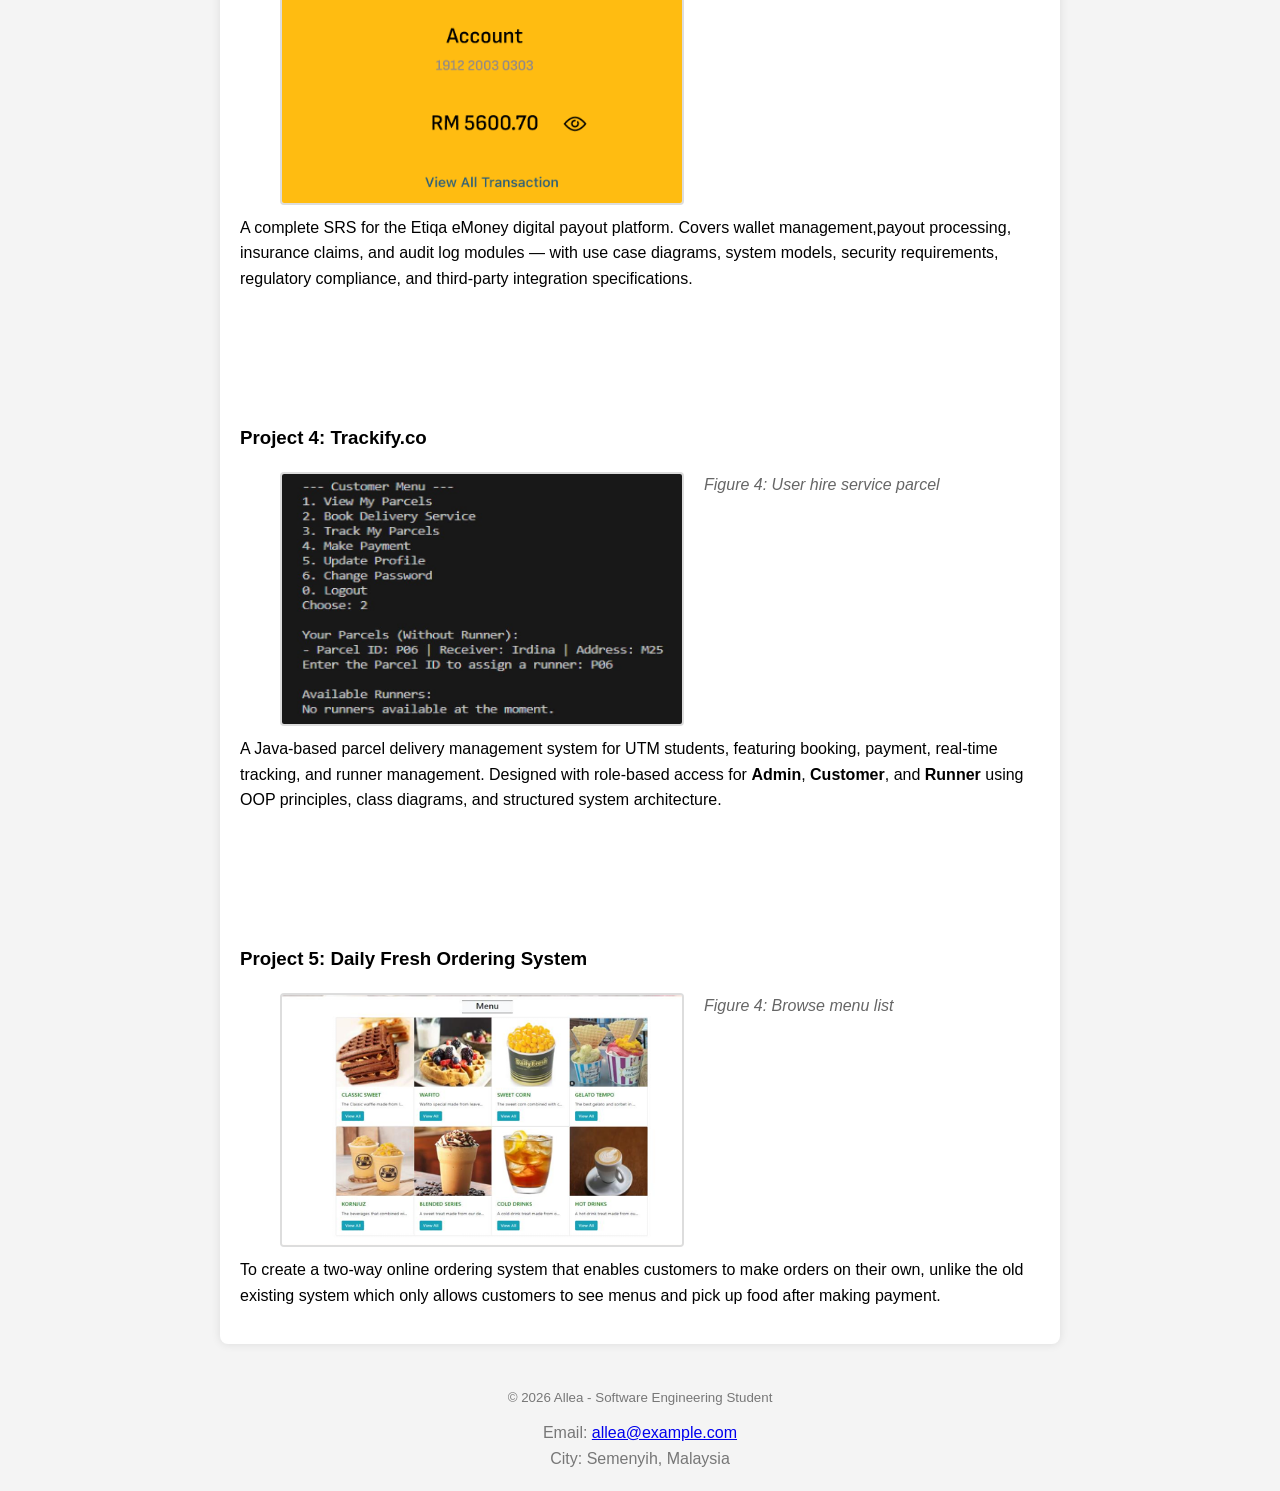
<file: projects.html>
<!DOCTYPE html>
<html lang="en">

<head>
    <meta charset="UTF-8">
    <meta name="description" content="A showcase of Allea's portfolio projects and coding achievements.">
    <title>Allea's Portfolio - Projects</title>
    <style>
        .nav-links {
            list-style: none;
            padding: 0;
            margin: 10px 0 0 0;
            display: flex;
            flex-wrap: wrap;
            justify-content: center;
            gap: 6px;
        }

        .nav-links li a {
            color: #fff;
            text-decoration: none;
            padding: 6px 16px;
            border-radius: 20px;
            font-size: 14px;
            font-weight: 500;
            letter-spacing: 0.3px;
            transition: background 0.2s, color 0.2s;
            display: inline-block;
        }

        .nav-links li a:hover {
            background: rgba(255, 255, 255, 0.25);
        }

        .nav-links li a.active {
            background: #fff;
            color: #e91e63;
            font-weight: bold;
        }
    </style>
</head>

<body style="font-family: Arial, sans-serif; line-height: 1.6; margin: 0; padding: 20px; background-color: #f4f4f4;">

    <!-- Consistent Header and Navigation -->
    <header
        style="background: linear-gradient(135deg, #ff7faa 0%, #ff2d73 100%); color: #fff; padding: 1rem; text-align: center;">
        <h1>My Projects</h1>
        <p>A Showcase of Innovation | Allea</p>

        <nav>
            <ul class="nav-links">
                <li><a href="index.html">Home</a></li>
                <li><a href="about.html">About</a></li>
                <li><a href="skills.html">Skills</a></li>
                <li><a href="academic.html">Academic</a></li>
                <li><a href="projects.html" class="active">Projects</a></li>
                <li><a href="contact.html">Contact</a></li>
            </ul>
        </nav>
    </header>

    <main
        style="max-width: 800px; margin: 20px auto; background: #fff; padding: 20px; border-radius: 8px; box-shadow: 0 0 10px rgba(0,0,0,0.1);">

        <h2 style="color: #e91e63;">Featured Projects</h2>
        <hr style="border: 0; border-top: 1px solid #ccc; margin: 20px 0;">
        <p>Here are some of the web development projects I have worked on recently.</p>

        <section style="display: flex; flex-direction: column; gap: 40px; margin-top: 30px;">

            <!-- Project 1: Portfolio Lab (Linked Image) -->
            <article>
                <h3>Project 1: Personal Portfolio Website</h3>
                <figure>
                    <!-- Clickable Image -->
                    <a href="index.html">
                        <img src="images/portfolio.jpg"
                            alt="A screenshot of the homepage of Allea's personal portfolio." width="400" height="225"
                            style="border: 2px solid #ddd; border-radius: 4px;">
                    </a>
                    <figcaption style="font-style: italic; color: #666; margin-top: 10px;">
                        Figure 1: Homepage design focusing on clean structure and semantic HTML. (Click the image to
                        view home)
                    </figcaption>
                </figure>
                <p>This project was built to practice semantic HTML5 tags and inline styling. It serves as a
                    comprehensive example of my basic web development skills.</p>
            </article>

            <hr style="border: 0; border-top: 1px solid #ccc;">

            <!-- Project 2: Data Visualization (Title attribute and Align attribute) -->
            <article>
                <h3>Project 2: Diabetes Prediction System</h3>
                <figure>
                    <!-- 
                        COMMENT: The 'align' attribute used below is DEPRECATED in HTML5. 
                        It is better to use CSS (like float or margin) for alignment.
                    -->
                    <img src="images/roc.png"
                        alt="Sample Output of the Analysis." width="400" height="250"
                        title="ROC Result" align="left"
                        style="margin-right: 20px; border: 2px solid #ddd; border-radius: 4px;">

                    <figcaption style="font-style: italic; color: #666; margin-top: 10px;">
                        Figure 2: Output of Model Gradient Boosting
                    </figcaption>
                </figure>
                <p style="clear: both; padding-top: 10px;">Research-based ML project predicting
                diabetes risk using a dataset of over 70,000 records. Implemented and compared Decision Tree and Gradient Boosting models. Evaluated using accuracy, precision, recall, F1-score, and ROC-AUC.</p>
            </article>

             <hr style="border: 0; border-top: 1px solid #ccc;">

            <!-- Project 2: Data Visualization (Title attribute and Align attribute) -->
            <article>
                <h3>Project 3: Etiqa e-Money Prototype</h3>
                <figure>
                    <!-- 
                        COMMENT: The 'align' attribute used below is DEPRECATED in HTML5. 
                        It is better to use CSS (like float or margin) for alignment.
                    -->
                    <img src="images/Etiqa.png"
                        alt="Etiqa e-Money Prototype." width="400" height="250"
                        title="View Homepage" align="left"
                        style="margin-right: 20px; border: 2px solid #ddd; border-radius: 4px;">

                    <figcaption style="font-style: italic; color: #666; margin-top: 10px;">
                        Figure 3: User dashboard interface for view current balance.
                    </figcaption>
                </figure>
                <p style="clear: both; padding-top: 10px;">A complete SRS for the Etiqa eMoney digital payout platform. Covers wallet management,payout processing, insurance claims, and audit log modules — with use case diagrams, system models, security requirements, regulatory compliance, and third-party integration specifications.</p>
            </article>

            <hr style="border: 0; border-top: 1px solid #ccc;">

            <!-- Project 2: Data Visualization (Title attribute and Align attribute) -->
            <article>
                <h3>Project 4: Trackify.co</h3>
                <figure>
                    <!-- 
                        COMMENT: The 'align' attribute used below is DEPRECATED in HTML5. 
                        It is better to use CSS (like float or margin) for alignment.
                    -->
                    <img src="images/track.jpg"
                        alt="Running output" width="400" height="250"
                        title="Track Parcel System" align="left"
                        style="margin-right: 20px; border: 2px solid #ddd; border-radius: 4px;">

                    <figcaption style="font-style: italic; color: #666; margin-top: 10px;">
                        Figure 4: User hire service parcel
                    </figcaption>
                </figure>
                <p style="clear: both; padding-top: 10px;">A Java-based parcel delivery management system for UTM students,
                featuring booking, payment, real-time tracking, and runner management. Designed with role-based access for <strong>Admin</strong>, <strong>Customer</strong>, and <strong>Runner</strong> using OOP principles, class diagrams, and structured system architecture.</p>
            </article>

            <hr style="border: 0; border-top: 1px solid #ccc;">

            <!-- Project 2: Data Visualization (Title attribute and Align attribute) -->
            <article>
                <h3>Project 5: Daily Fresh Ordering System</h3>
                <figure>
                    <!-- 
                        COMMENT: The 'align' attribute used below is DEPRECATED in HTML5. 
                        It is better to use CSS (like float or margin) for alignment.
                    -->
                    <img src="images/menu.png"
                        alt="Menu List" width="400" height="250"
                        title="Menu List" align="left"
                        style="margin-right: 20px; border: 2px solid #ddd; border-radius: 4px;">

                    <figcaption style="font-style: italic; color: #666; margin-top: 10px;">
                        Figure 4: Browse menu list
                    </figcaption>
                </figure>
                <p style="clear: both; padding-top: 10px;">To create a two-way online ordering system that enables customers to make orders on their own, unlike the old existing system which only allows customers to see menus and pick up food after making payment.</p>
            </article>

        </section>

    </main>

    <!-- Footer -->
    <footer style="text-align: center; margin-top: 40px; color: #777;">
        <small>&copy; 2026 Allea - Software Engineering Student</small>
        <address style="margin-top: 10px; font-style: normal;">
            Email: <a href="mailto:allea@example.com">allea@example.com</a><br>
            City: Semenyih, Malaysia
        </address>
    </footer>

</body>

</html>
</file>
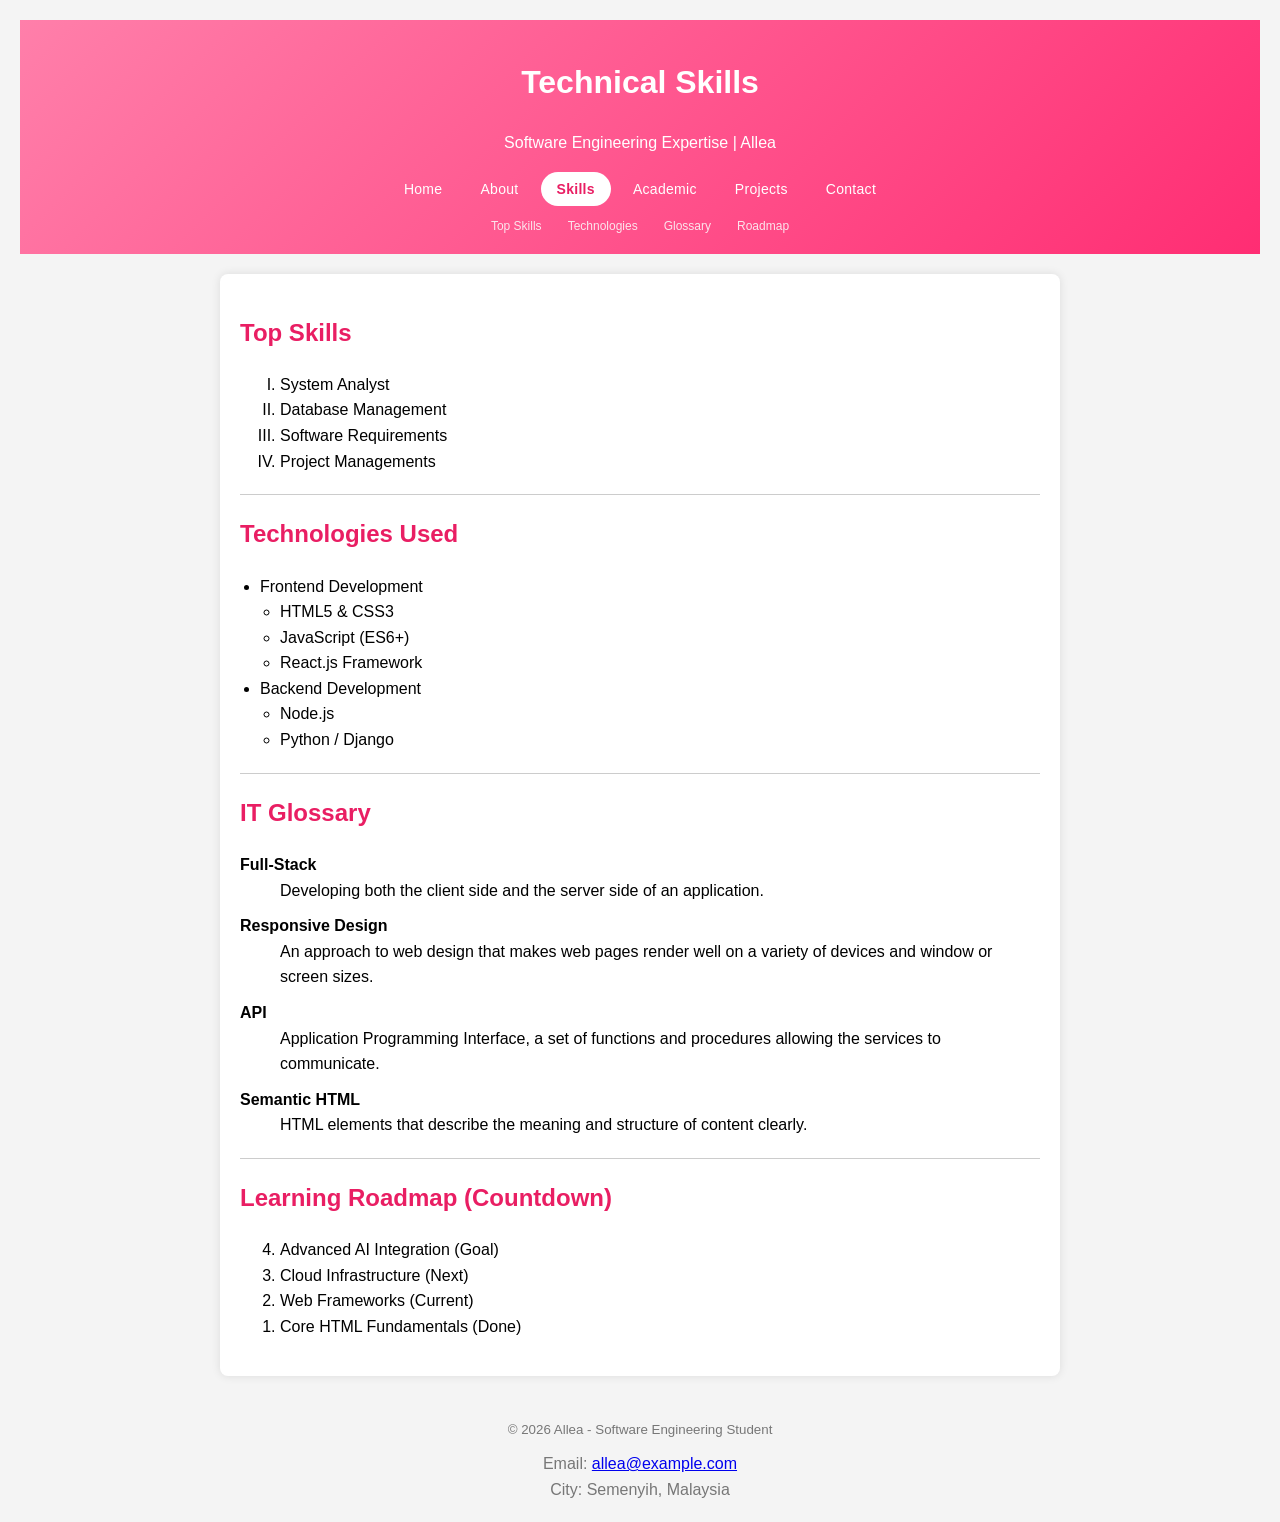
<file: skills.html>
<!DOCTYPE html>
<html lang="en">

<head>
    <meta charset="UTF-8">
    <meta name="description" content="Allea's professional skills and technical knowledge.">
    <title>Allea's Portfolio - Skills</title>
    <style>
        .nav-links {
            list-style: none;
            padding: 0;
            margin: 10px 0 0 0;
            display: flex;
            flex-wrap: wrap;
            justify-content: center;
            gap: 6px;
        }

        .nav-links li a {
            color: #fff;
            text-decoration: none;
            padding: 6px 16px;
            border-radius: 20px;
            font-size: 14px;
            font-weight: 500;
            letter-spacing: 0.3px;
            transition: background 0.2s, color 0.2s;
            display: inline-block;
        }

        .nav-links li a:hover {
            background: rgba(255, 255, 255, 0.25);
        }

        .nav-links li a.active {
            background: #fff;
            color: #e91e63;
            font-weight: bold;
        }

        .skip-links {
            list-style: none;
            padding: 0;
            margin: 6px 0 0 0;
            display: flex;
            flex-wrap: wrap;
            justify-content: center;
            gap: 6px;
        }

        .skip-links li a {
            color: #fce4ec;
            text-decoration: none;
            font-size: 12px;
            padding: 3px 10px;
            border-radius: 10px;
            transition: background 0.2s;
        }

        .skip-links li a:hover {
            background: rgba(255, 255, 255, 0.2);
        }
    </style>
</head>

<body style="font-family: Arial, sans-serif; line-height: 1.6; margin: 0; padding: 20px; background-color: #f4f4f4;">

    <!-- Consistent Header and Navigation -->
    <header
        style="background: linear-gradient(135deg, #ff7faa 0%, #ff2d73 100%); color: #fff; padding: 1rem; text-align: center;">
        <h1>Technical Skills</h1>
        <p>Software Engineering Expertise | Allea</p>

        <nav>
            <ul class="nav-links">
                <li><a href="index.html">Home</a></li>
                <li><a href="about.html">About</a></li>
                <li><a href="skills.html" class="active">Skills</a></li>
                <li><a href="academic.html">Academic</a></li>
                <li><a href="projects.html">Projects</a></li>
                <li><a href="contact.html">Contact</a></li>
            </ul>
            <!-- Jump Links for Task 3 requirement: "Leap to named sections on same page" -->
            <ul class="skip-links">
                <li><a href="#top-skills">Top Skills</a></li>
                <li><a href="#tech-used">Technologies</a></li>
                <li><a href="#glossary">Glossary</a></li>
                <li><a href="#roadmap">Roadmap</a></li>
            </ul>
        </nav>
    </header>

    <main
        style="max-width: 800px; margin: 20px auto; background: #fff; padding: 20px; border-radius: 8px; box-shadow: 0 0 10px rgba(0,0,0,0.1);">

        <!-- Task 3: Top Skills Section (ol with type="I" and start) -->
        <section id="top-skills">
            <h2 style="color: #e91e63;">Top Skills</h2>
            <ol type="I" start="1">
                <li>System Analyst</li>
                <li>Database Management</li>
                <li>Software Requirements</li>
                <li>Project Managements</li>
            </ol>
        </section>

        <hr style="border: 0; border-top: 1px solid #ccc; margin: 20px 0;">

        <!-- Task 3: Technologies Used (Nested List) -->
        <section id="tech-used">
            <h2 style="color: #e91e63;">Technologies Used</h2>
            <ul style="padding-left: 20px;">
                <li>Frontend Development
                    <ul style="padding-left: 20px;">
                        <li>HTML5 & CSS3</li>
                        <li>JavaScript (ES6+)</li>
                        <li>React.js Framework</li>
                    </ul>
                </li>
                <li>Backend Development
                    <ul style="padding-left: 20px;">
                        <li>Node.js</li>
                        <li>Python / Django</li>
                    </ul>
                </li>
            </ul>
        </section>

        <hr style="border: 0; border-top: 1px solid #ccc; margin: 20px 0;">

        <!-- Task 3: Glossary using dl, dt, dd -->
        <section id="glossary">
            <h2 style="color: #e91e63;">IT Glossary</h2>
            <dl>
                <dt style="font-weight: bold; margin-top: 10px;">Full-Stack</dt>
                <dd>Developing both the client side and the server side of an application.</dd>

                <dt style="font-weight: bold; margin-top: 10px;">Responsive Design</dt>
                <dd>An approach to web design that makes web pages render well on a variety of devices and window or
                    screen sizes.</dd>

                <dt style="font-weight: bold; margin-top: 10px;">API</dt>
                <dd>Application Programming Interface, a set of functions and procedures allowing the services to
                    communicate.</dd>

                <dt style="font-weight: bold; margin-top: 10px;">Semantic HTML</dt>
                <dd>HTML elements that describe the meaning and structure of content clearly.</dd>
            </dl>
        </section>

        <hr style="border: 0; border-top: 1px solid #ccc; margin: 20px 0;">

        <!-- Task 3: Ordered List with Reversed Attribute -->
        <section>
            <h2 style="color: #e91e63;">Learning Roadmap (Countdown)</h2>
            <ol reversed>
                <li>Advanced AI Integration (Goal)</li>
                <li>Cloud Infrastructure (Next)</li>
                <li>Web Frameworks (Current)</li>
                <li>Core HTML Fundamentals (Done)</li>
            </ol>
        </section>

    </main>

    <!-- Footer -->
    <footer style="text-align: center; margin-top: 40px; color: #777;">
        <small>&copy; 2026 Allea - Software Engineering Student</small>
        <address style="margin-top: 10px; font-style: normal;">
            Email: <a href="mailto:allea@example.com">allea@example.com</a><br>
            City: Semenyih, Malaysia
        </address>
    </footer>

</body>

</html>
</file>
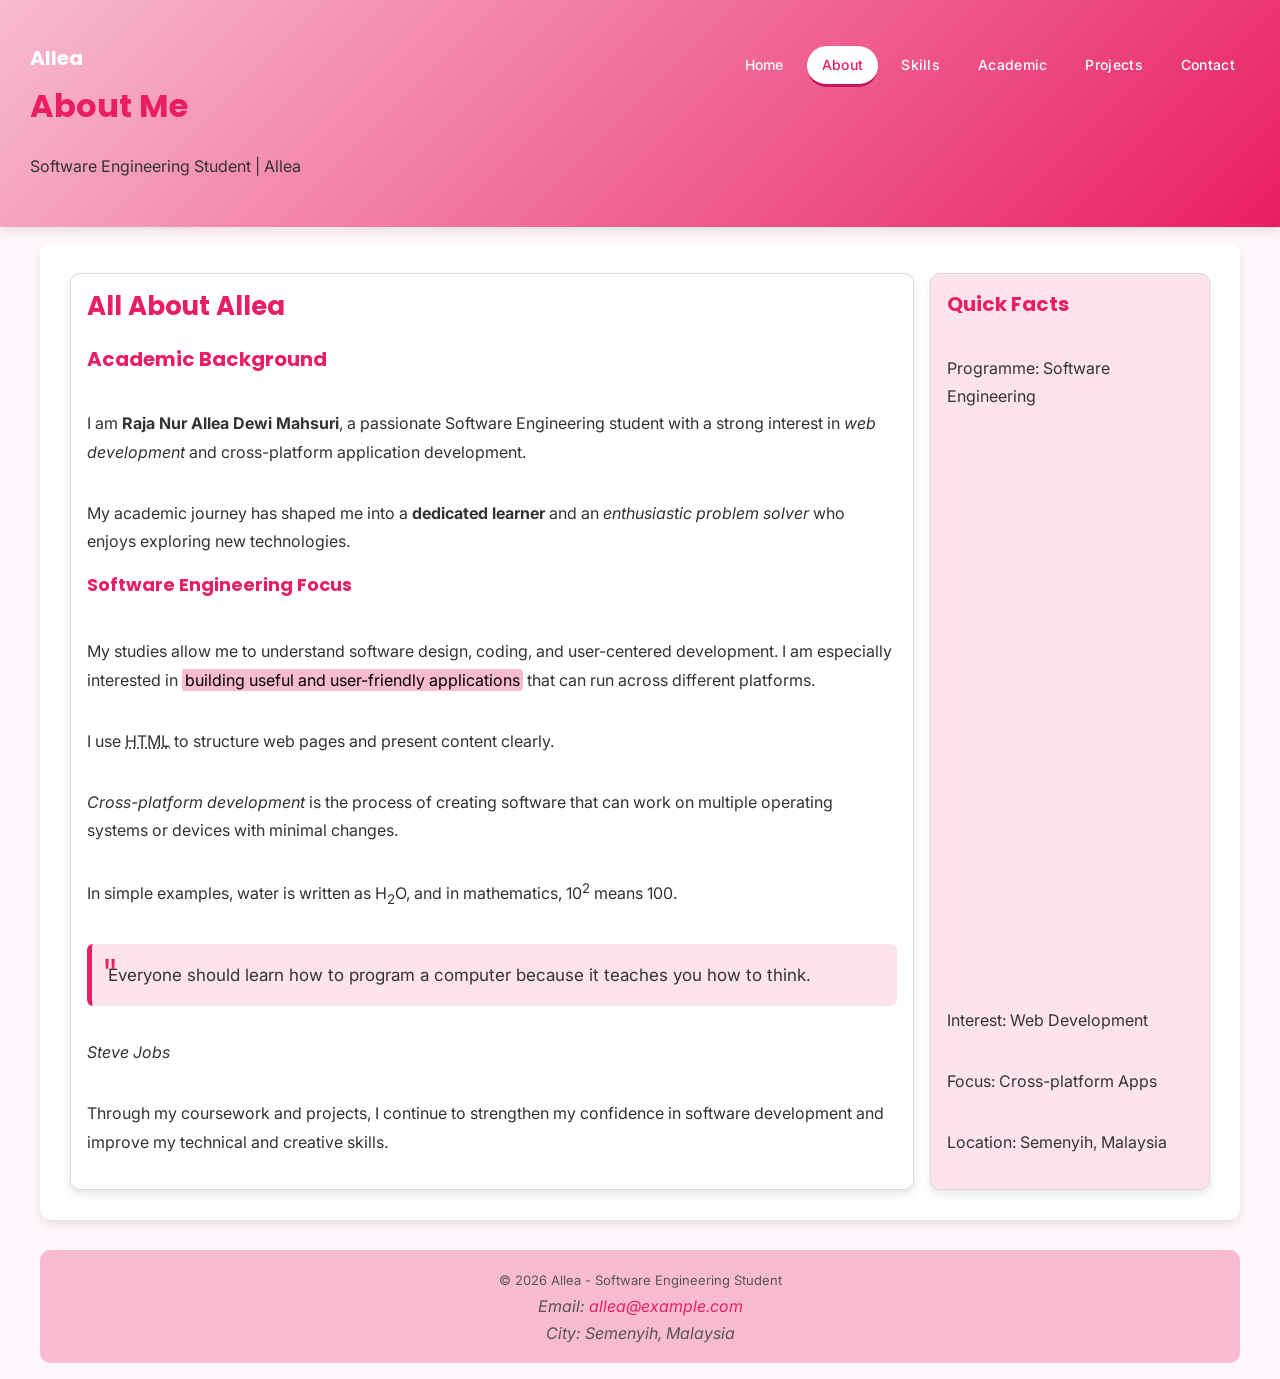
<file: labexercise-1b/about.html>
<!DOCTYPE html>
<html lang="en">
<head>
    <meta charset="UTF-8">
    <meta name="viewport" content="width=device-width, initial-scale=1.0">
    <meta name="description" content="About Allea - Typography exploration.">
    <title>Allea's Portfolio - About</title>
    <link rel="stylesheet" href="style.css">
</head>
<body>

    <header>
        <div class="site-nav">
            <div class="logo">Allea</div>
            <nav>
                <ul class="nav-links">
                    <li><a href="index.html">Home</a></li>
                    <li><a href="about.html" class="active">About</a></li>
                    <li><a href="skills.html">Skills</a></li>
                    <li><a href="academic.html">Academic</a></li>
                    <li><a href="projects.html">Projects</a></li>
                    <li><a href="contact.html">Contact</a></li>
                </ul>
            </nav>
        </div>

        <section class="hero">
            <div class="hero-text">
                <h1>About Me</h1>
                <p>Software Engineering Student | Allea</p>
            </div>
        </section>
    </header>

    <main>
        <section id="about" class="content-layout">
            <article class="card">
                <h2>All About Allea</h2>
                <h3>Academic Background</h3>
                <p>
                    I am <strong>Raja Nur Allea Dewi Mahsuri</strong>, a passionate Software Engineering student
                    with a strong interest in <em>web development</em> and cross-platform application development.
                </p>

                <!-- strong and em add meaning and importance, while b and i are mainly used for visual styling without semantic emphasis -->
                <p>
                    My academic journey has shaped me into a <b>dedicated learner</b> and an
                    <i>enthusiastic problem solver</i> who enjoys exploring new technologies.
                </p>

                <h4>Software Engineering Focus</h4>
                <p>
                    My studies allow me to understand software design, coding, and user-centered development.
                    I am especially interested in <mark>building useful and user-friendly applications</mark>
                    that can run across different platforms.
                </p>

                <p>
                    I use <abbr title="HyperText Markup Language">HTML</abbr> to structure web pages and
                    present content clearly.
                </p>

                <p>
                    <dfn>Cross-platform development</dfn> is the process of creating software that can work
                    on multiple operating systems or devices with minimal changes.
                </p>

                <p>
                    In simple examples, water is written as H<sub>2</sub>O, and in mathematics,
                    10<sup>2</sup> means 100.
                </p>

                <blockquote cite="https://www.brainyquote.com/quotes/steve_jobs_416859">
                    Everyone should learn how to program a computer because it teaches you how to think.
                </blockquote>
                <p><cite>Steve Jobs</cite></p>

                <p>
                    Through my coursework and projects, I continue to strengthen my confidence in software
                    development and improve my technical and creative skills.
                </p>
            </article>

            <aside class="card sidebar">
                <h3>Quick Facts</h3>
                <p>Programme: Software Engineering</p>
                <p>Interest: Web Development</p>
                <p>Focus: Cross-platform Apps</p>
                <p>Location: Semenyih, Malaysia</p>
            </aside>
        </section>
    </main>

    <footer>
        <small>&copy; 2026 Allea - Software Engineering Student</small>
        <address>
            Email: <a href="mailto:allea@example.com">allea@example.com</a><br>
            City: Semenyih, Malaysia
        </address>
    </footer>

</body>
</html>
</file>
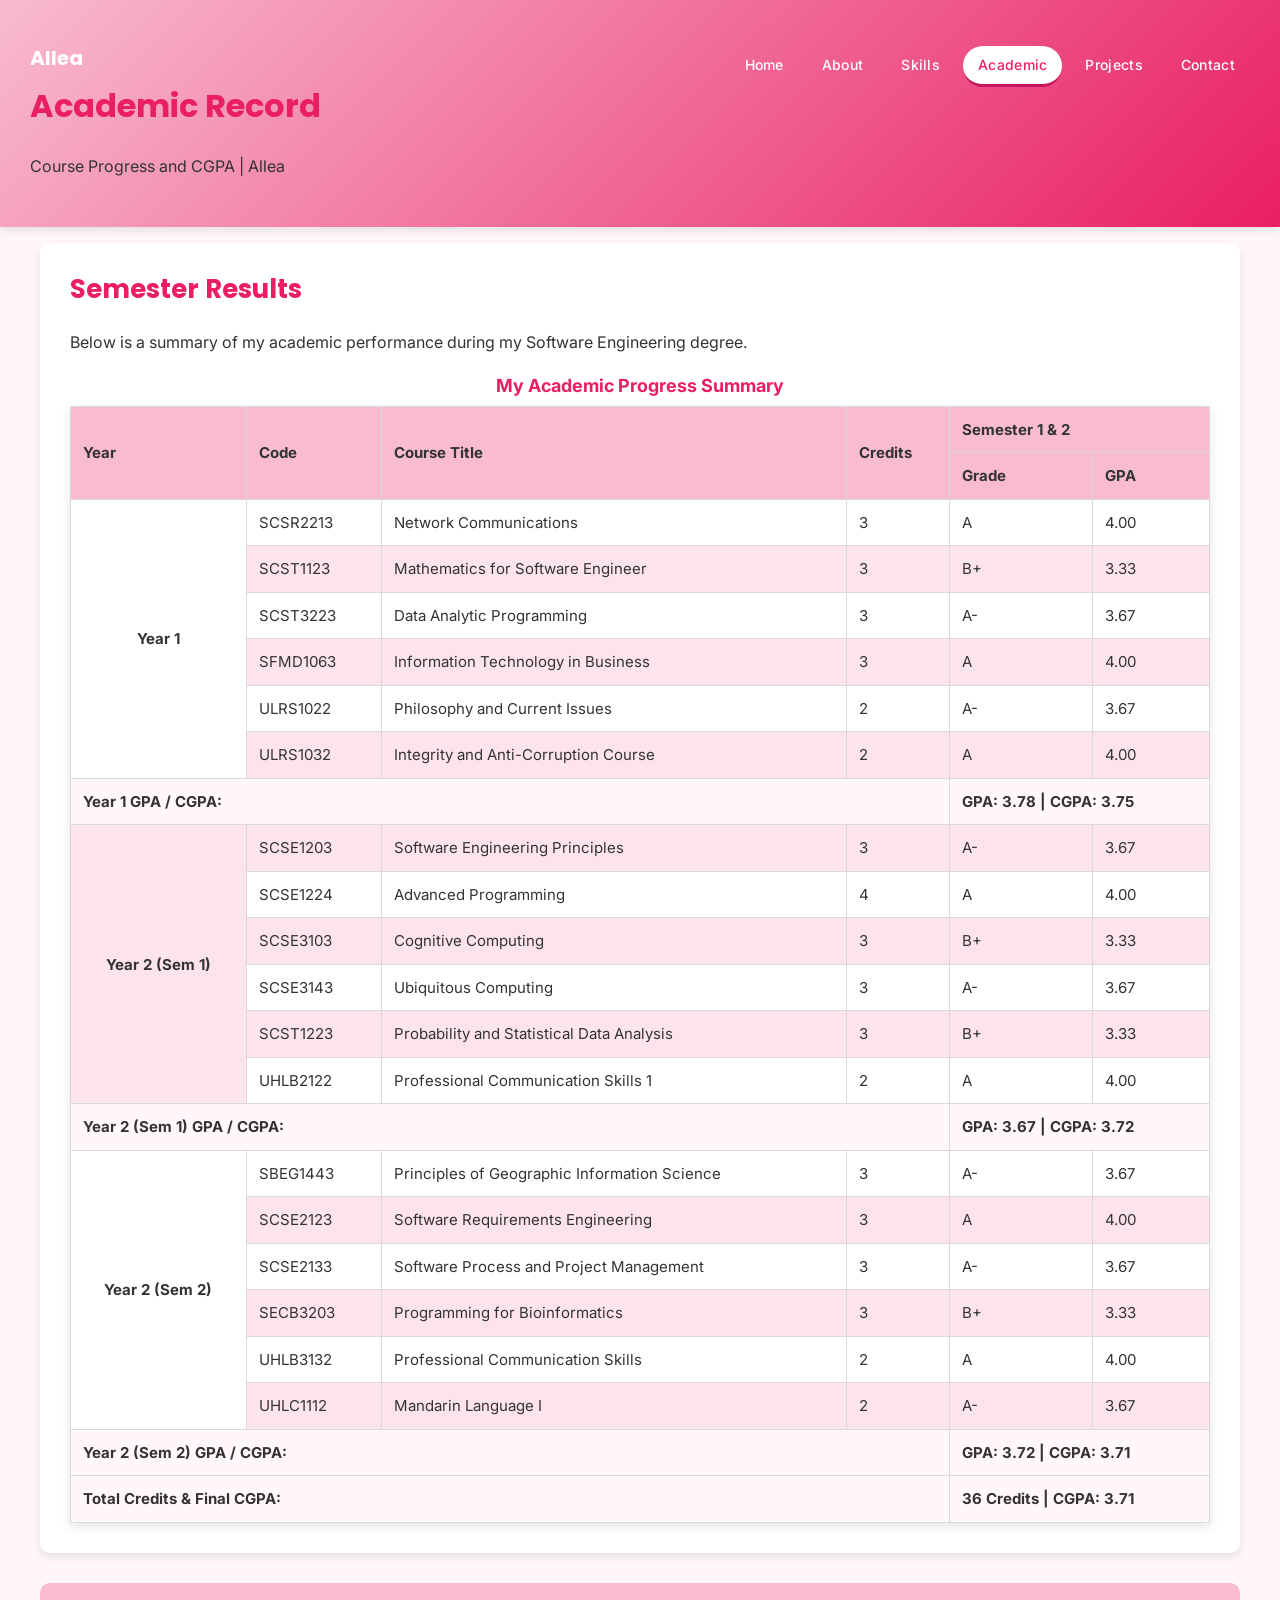
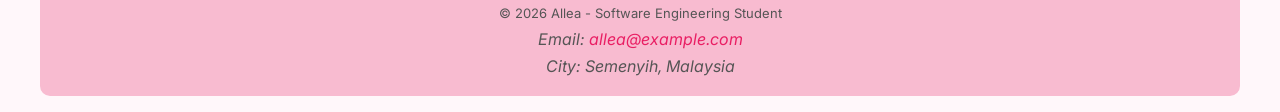
<file: labexercise-1b/academic.html>
<!DOCTYPE html>
<html lang="en">
<head>
    <meta charset="UTF-8">
    <meta name="viewport" content="width=device-width, initial-scale=1.0">
    <meta name="description" content="Allea's academic record and course details.">
    <title>Allea's Portfolio - Academic</title>
    <link rel="stylesheet" href="style.css">
</head>
<body>

    <header>
        <div class="site-nav">
            <div class="logo">Allea</div>
            <nav>
                <ul class="nav-links">
                    <li><a href="index.html">Home</a></li>
                    <li><a href="about.html">About</a></li>
                    <li><a href="skills.html">Skills</a></li>
                    <li><a href="academic.html" class="active">Academic</a></li>
                    <li><a href="projects.html">Projects</a></li>
                    <li><a href="contact.html">Contact</a></li>
                </ul>
            </nav>
        </div>

        <section class="hero">
            <div class="hero-text">
                <h1>Academic Record</h1>
                <p>Course Progress and CGPA | Allea</p>
            </div>
        </section>
    </header>

    <main>
        <h2>Semester Results</h2>
        <p>Below is a summary of my academic performance during my Software Engineering degree.</p>

        <table>
            <caption>My Academic Progress Summary</caption>

            <thead>
                <tr>
                    <th scope="col" rowspan="2">Year</th>
                    <th scope="col" rowspan="2">Code</th>
                    <th scope="col" rowspan="2">Course Title</th>
                    <th scope="col" rowspan="2">Credits</th>
                    <th scope="col" colspan="2">Semester 1 &amp; 2</th>
                </tr>
                <tr>
                    <th scope="col">Grade</th>
                    <th scope="col">GPA</th>
                </tr>
            </thead>

            <tbody>
                <tr>
                    <th scope="row" rowspan="6">Year 1</th>
                    <td>SCSR2213</td>
                    <td>Network Communications</td>
                    <td>3</td>
                    <td>A</td>
                    <td>4.00</td>
                </tr>
                <tr>
                    <td>SCST1123</td>
                    <td>Mathematics for Software Engineer</td>
                    <td>3</td>
                    <td>B+</td>
                    <td>3.33</td>
                </tr>
                <tr>
                    <td>SCST3223</td>
                    <td>Data Analytic Programming</td>
                    <td>3</td>
                    <td>A-</td>
                    <td>3.67</td>
                </tr>
                <tr>
                    <td>SFMD1063</td>
                    <td>Information Technology in Business</td>
                    <td>3</td>
                    <td>A</td>
                    <td>4.00</td>
                </tr>
                <tr>
                    <td>ULRS1022</td>
                    <td>Philosophy and Current Issues</td>
                    <td>2</td>
                    <td>A-</td>
                    <td>3.67</td>
                </tr>
                <tr>
                    <td>ULRS1032</td>
                    <td>Integrity and Anti-Corruption Course</td>
                    <td>2</td>
                    <td>A</td>
                    <td>4.00</td>
                </tr>

                <tr class="summary-row">
                    <td colspan="4"><strong>Year 1 GPA / CGPA:</strong></td>
                    <td colspan="2"><strong>GPA: 3.78 | CGPA: 3.75</strong></td>
                </tr>

                <tr>
                    <th scope="row" rowspan="6">Year 2 (Sem 1)</th>
                    <td>SCSE1203</td>
                    <td>Software Engineering Principles</td>
                    <td>3</td>
                    <td>A-</td>
                    <td>3.67</td>
                </tr>
                <tr>
                    <td>SCSE1224</td>
                    <td>Advanced Programming</td>
                    <td>4</td>
                    <td>A</td>
                    <td>4.00</td>
                </tr>
                <tr>
                    <td>SCSE3103</td>
                    <td>Cognitive Computing</td>
                    <td>3</td>
                    <td>B+</td>
                    <td>3.33</td>
                </tr>
                <tr>
                    <td>SCSE3143</td>
                    <td>Ubiquitous Computing</td>
                    <td>3</td>
                    <td>A-</td>
                    <td>3.67</td>
                </tr>
                <tr>
                    <td>SCST1223</td>
                    <td>Probability and Statistical Data Analysis</td>
                    <td>3</td>
                    <td>B+</td>
                    <td>3.33</td>
                </tr>
                <tr>
                    <td>UHLB2122</td>
                    <td>Professional Communication Skills 1</td>
                    <td>2</td>
                    <td>A</td>
                    <td>4.00</td>
                </tr>

                <tr class="summary-row">
                    <td colspan="4"><strong>Year 2 (Sem 1) GPA / CGPA:</strong></td>
                    <td colspan="2"><strong>GPA: 3.67 | CGPA: 3.72</strong></td>
                </tr>

                <tr>
                    <th scope="row" rowspan="6">Year 2 (Sem 2)</th>
                    <td>SBEG1443</td>
                    <td>Principles of Geographic Information Science</td>
                    <td>3</td>
                    <td>A-</td>
                    <td>3.67</td>
                </tr>
                <tr>
                    <td>SCSE2123</td>
                    <td>Software Requirements Engineering</td>
                    <td>3</td>
                    <td>A</td>
                    <td>4.00</td>
                </tr>
                <tr>
                    <td>SCSE2133</td>
                    <td>Software Process and Project Management</td>
                    <td>3</td>
                    <td>A-</td>
                    <td>3.67</td>
                </tr>
                <tr>
                    <td>SECB3203</td>
                    <td>Programming for Bioinformatics</td>
                    <td>3</td>
                    <td>B+</td>
                    <td>3.33</td>
                </tr>
                <tr>
                    <td>UHLB3132</td>
                    <td>Professional Communication Skills</td>
                    <td>2</td>
                    <td>A</td>
                    <td>4.00</td>
                </tr>
                <tr>
                    <td>UHLC1112</td>
                    <td>Mandarin Language I</td>
                    <td>2</td>
                    <td>A-</td>
                    <td>3.67</td>
                </tr>

                <tr class="summary-row">
                    <td colspan="4"><strong>Year 2 (Sem 2) GPA / CGPA:</strong></td>
                    <td colspan="2"><strong>GPA: 3.72 | CGPA: 3.71</strong></td>
                </tr>
            </tbody>

            <tfoot>
                <tr>
                    <td colspan="4"><strong>Total Credits &amp; Final CGPA:</strong></td>
                    <td colspan="2"><strong>36 Credits | CGPA: 3.71</strong></td>
                </tr>
            </tfoot>
        </table>
    </main>

    <footer>
        <small>&copy; 2026 Allea - Software Engineering Student</small>
        <address>
            Email: <a href="mailto:allea@example.com">allea@example.com</a><br>
            City: Semenyih, Malaysia
        </address>
    </footer>

</body>
</html>
</file>
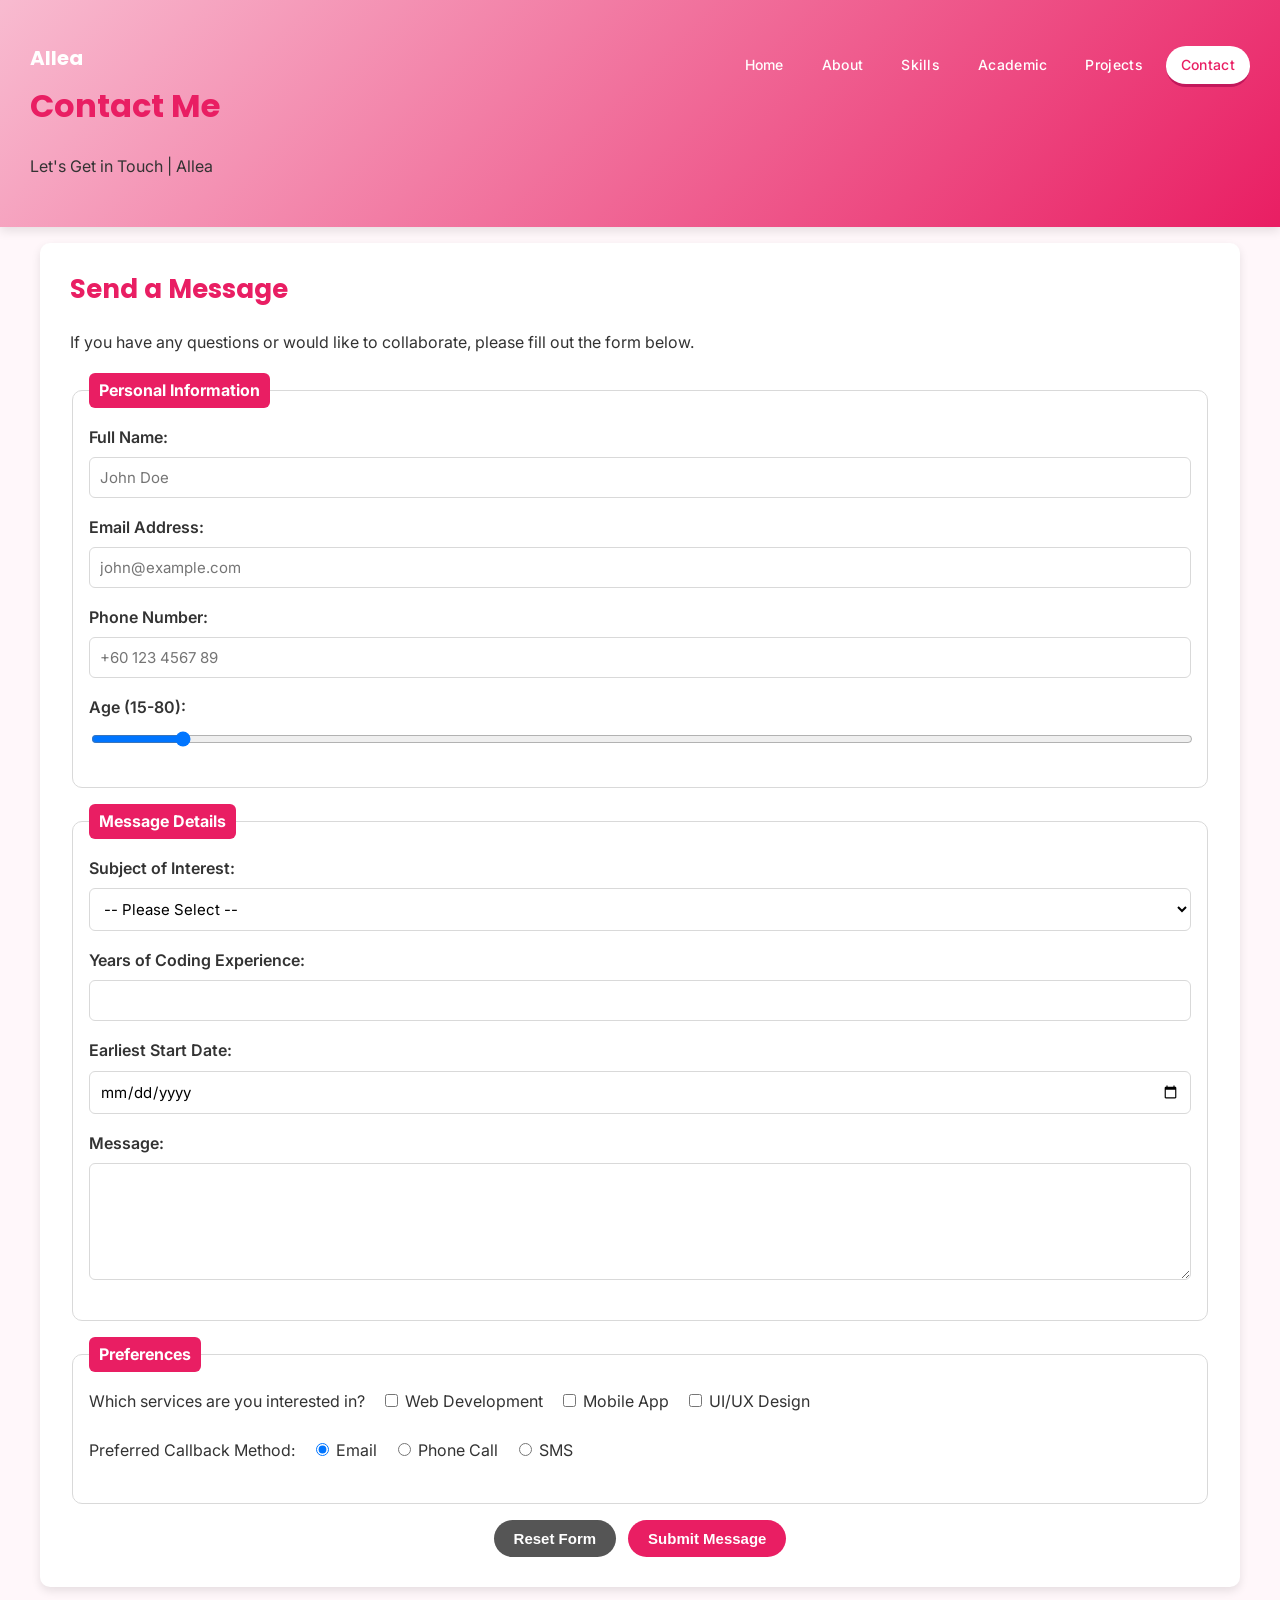
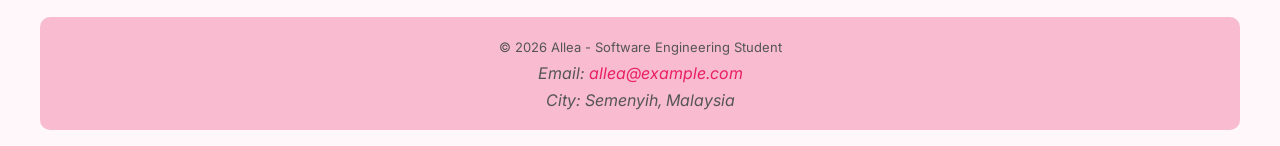
<file: labexercise-1b/contact.html>
<!DOCTYPE html>
<html lang="en">
<head>
    <meta charset="UTF-8">
    <meta name="viewport" content="width=device-width, initial-scale=1.0">
    <meta name="description" content="Get in touch with Allea for collaborations or inquiries.">
    <title>Allea's Portfolio - Contact</title>
    <link rel="stylesheet" href="style.css">
</head>
<body>

    <header>
        <div class="site-nav">
            <div class="logo">Allea</div>
            <nav>
                <ul class="nav-links">
                    <li><a href="index.html">Home</a></li>
                    <li><a href="about.html">About</a></li>
                    <li><a href="skills.html">Skills</a></li>
                    <li><a href="academic.html">Academic</a></li>
                    <li><a href="projects.html">Projects</a></li>
                    <li><a href="contact.html" class="active">Contact</a></li>
                </ul>
            </nav>
        </div>

        <section class="hero">
            <div class="hero-text">
                <h1>Contact Me</h1>
                <p>Let's Get in Touch | Allea</p>
            </div>
        </section>
    </header>

    <main>
        <h2>Send a Message</h2>
        <p>If you have any questions or would like to collaborate, please fill out the form below.</p>

        <form action="#" method="post">
            <fieldset>
                <legend>Personal Information</legend>

                <div class="form-group">
                    <label for="full-name">Full Name:</label>
                    <input type="text" id="full-name" name="full-name" placeholder="John Doe" required maxlength="50">
                </div>

                <div class="form-group">
                    <label for="email">Email Address:</label>
                    <input type="email" id="email" name="email" placeholder="john@example.com" required>
                </div>

                <div class="form-group">
                    <label for="phone">Phone Number:</label>
                    <input type="tel" id="phone" name="phone" placeholder="+60 123 4567 89">
                </div>

                <div class="form-group">
                    <label for="age">Age (15-80):</label>
                    <input type="range" id="age" name="age" min="15" max="80" value="20">
                </div>
            </fieldset>

            <fieldset>
                <legend>Message Details</legend>

                <div class="form-group">
                    <label for="subject">Subject of Interest:</label>
                    <select id="subject" name="subject" required>
                        <option value="">-- Please Select --</option>
                        <optgroup label="Professional Work">
                            <option value="job">Job Opportunity</option>
                            <option value="freelance">Freelance Collaboration</option>
                        </optgroup>
                        <optgroup label="Academic &amp; Other">
                            <option value="academic">Academic Inquiry</option>
                            <option value="general">General Networking</option>
                        </optgroup>
                    </select>
                </div>

                <div class="form-group">
                    <label for="experience">Years of Coding Experience:</label>
                    <input type="number" id="experience" name="experience" min="0" max="50">
                </div>

                <div class="form-group">
                    <label for="start-date">Earliest Start Date:</label>
                    <input type="date" id="start-date" name="start-date">
                </div>

                <div class="form-group">
                    <label for="message">Message:</label>
                    <textarea id="message" name="message" rows="5" required></textarea>
                </div>
            </fieldset>

            <fieldset>
                <legend>Preferences</legend>

                <div class="form-group checkbox-group">
                    <label>Which services are you interested in?</label>
                    <input type="checkbox" id="web" name="services" value="web">
                    <label for="web">Web Development</label>

                    <input type="checkbox" id="app" name="services" value="app">
                    <label for="app">Mobile App</label>

                    <input type="checkbox" id="ui" name="services" value="ui">
                    <label for="ui">UI/UX Design</label>
                </div>

                <div class="form-group radio-group">
                    <label>Preferred Callback Method:</label>
                    <input type="radio" id="email-cb" name="callback" value="email" checked>
                    <label for="email-cb">Email</label>

                    <input type="radio" id="phone-cb" name="callback" value="phone">
                    <label for="phone-cb">Phone Call</label>

                    <input type="radio" id="sms-cb" name="callback" value="sms">
                    <label for="sms-cb">SMS</label>
                </div>
            </fieldset>

            <div class="form-actions">
                <button type="reset">Reset Form</button>
                <button type="submit">Submit Message</button>
            </div>
        </form>
    </main>

    <footer>
        <small>&copy; 2026 Allea - Software Engineering Student</small>
        <address>
            Email: <a href="mailto:allea@example.com">allea@example.com</a><br>
            City: Semenyih, Malaysia
        </address>
    </footer>

</body>
</html>
</file>
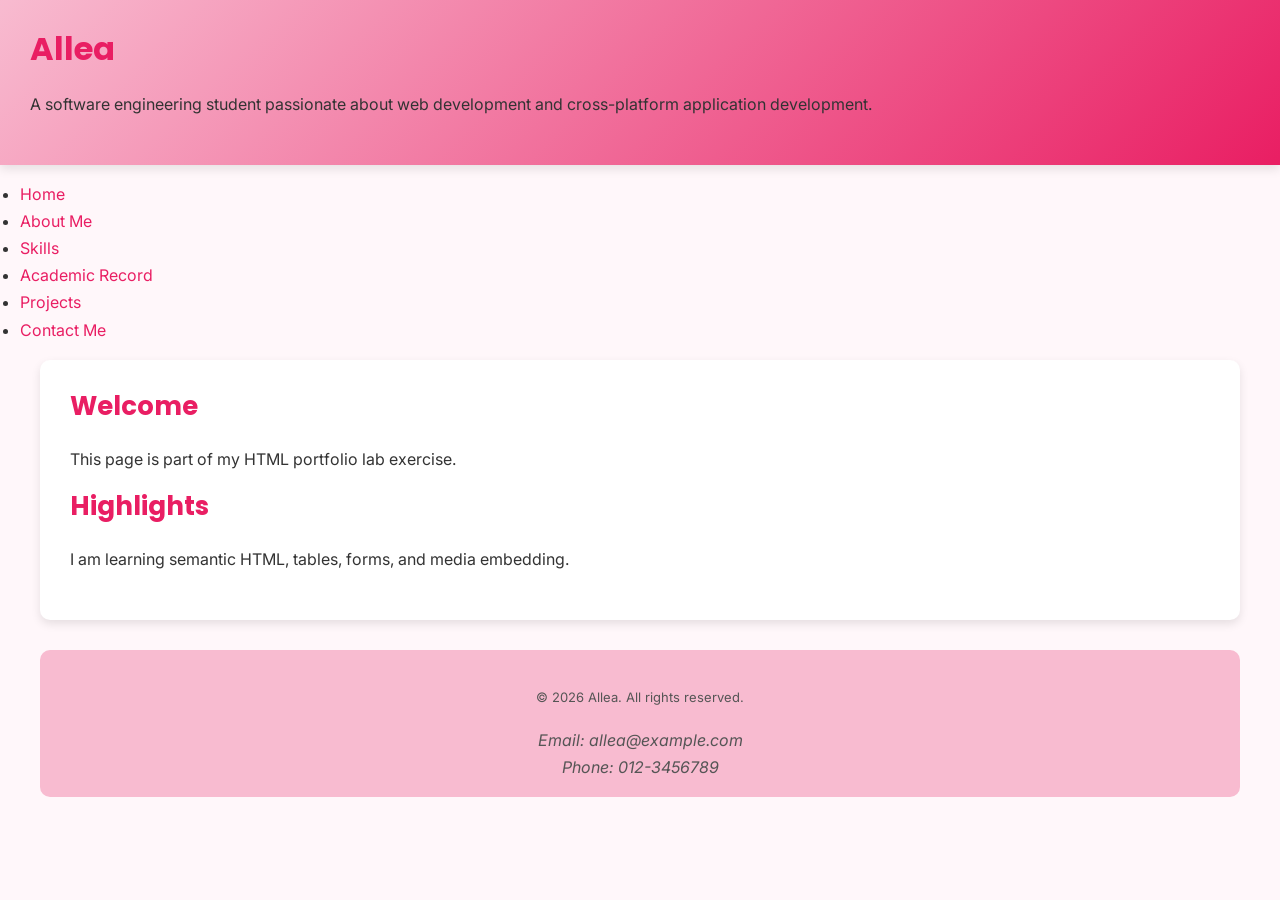
<file: labexercise-1b/images.html>
<!DOCTYPE html>
<html lang="en">
<head>
    <meta charset="UTF-8">
    <meta name="description" content="Personal portfolio of Allea for HTML lab exercise">
    <title>Allea | Personal Portfolio</title>
    <link rel="stylesheet" href="style.css">
</head>
<body>

    <header>
        <h1>Allea</h1>
        <p>A software engineering student passionate about web development and cross-platform application development.</p>
    </header>

    <nav>
        <ul>
            <li><a href="index.html">Home</a></li>
            <li><a href="about.html">About Me</a></li>
            <li><a href="skills.html">Skills</a></li>
            <li><a href="academic.html">Academic Record</a></li>
            <li><a href="projects.html">Projects</a></li>
            <li><a href="contact.html">Contact Me</a></li>
        </ul>
    </nav>

    <main>
        <section>
            <h2>Welcome</h2>
            <p>This page is part of my HTML portfolio lab exercise.</p>
        </section>

        <section>
            <h2>Highlights</h2>
            <p>I am learning semantic HTML, tables, forms, and media embedding.</p>
        </section>
    </main>

    <footer>
        <p><small>&copy; 2026 Allea. All rights reserved.</small></p>
        <address>
            Email: allea@example.com<br>
            Phone: 012-3456789
        </address>
    </footer>

</body>
</html>
</file>
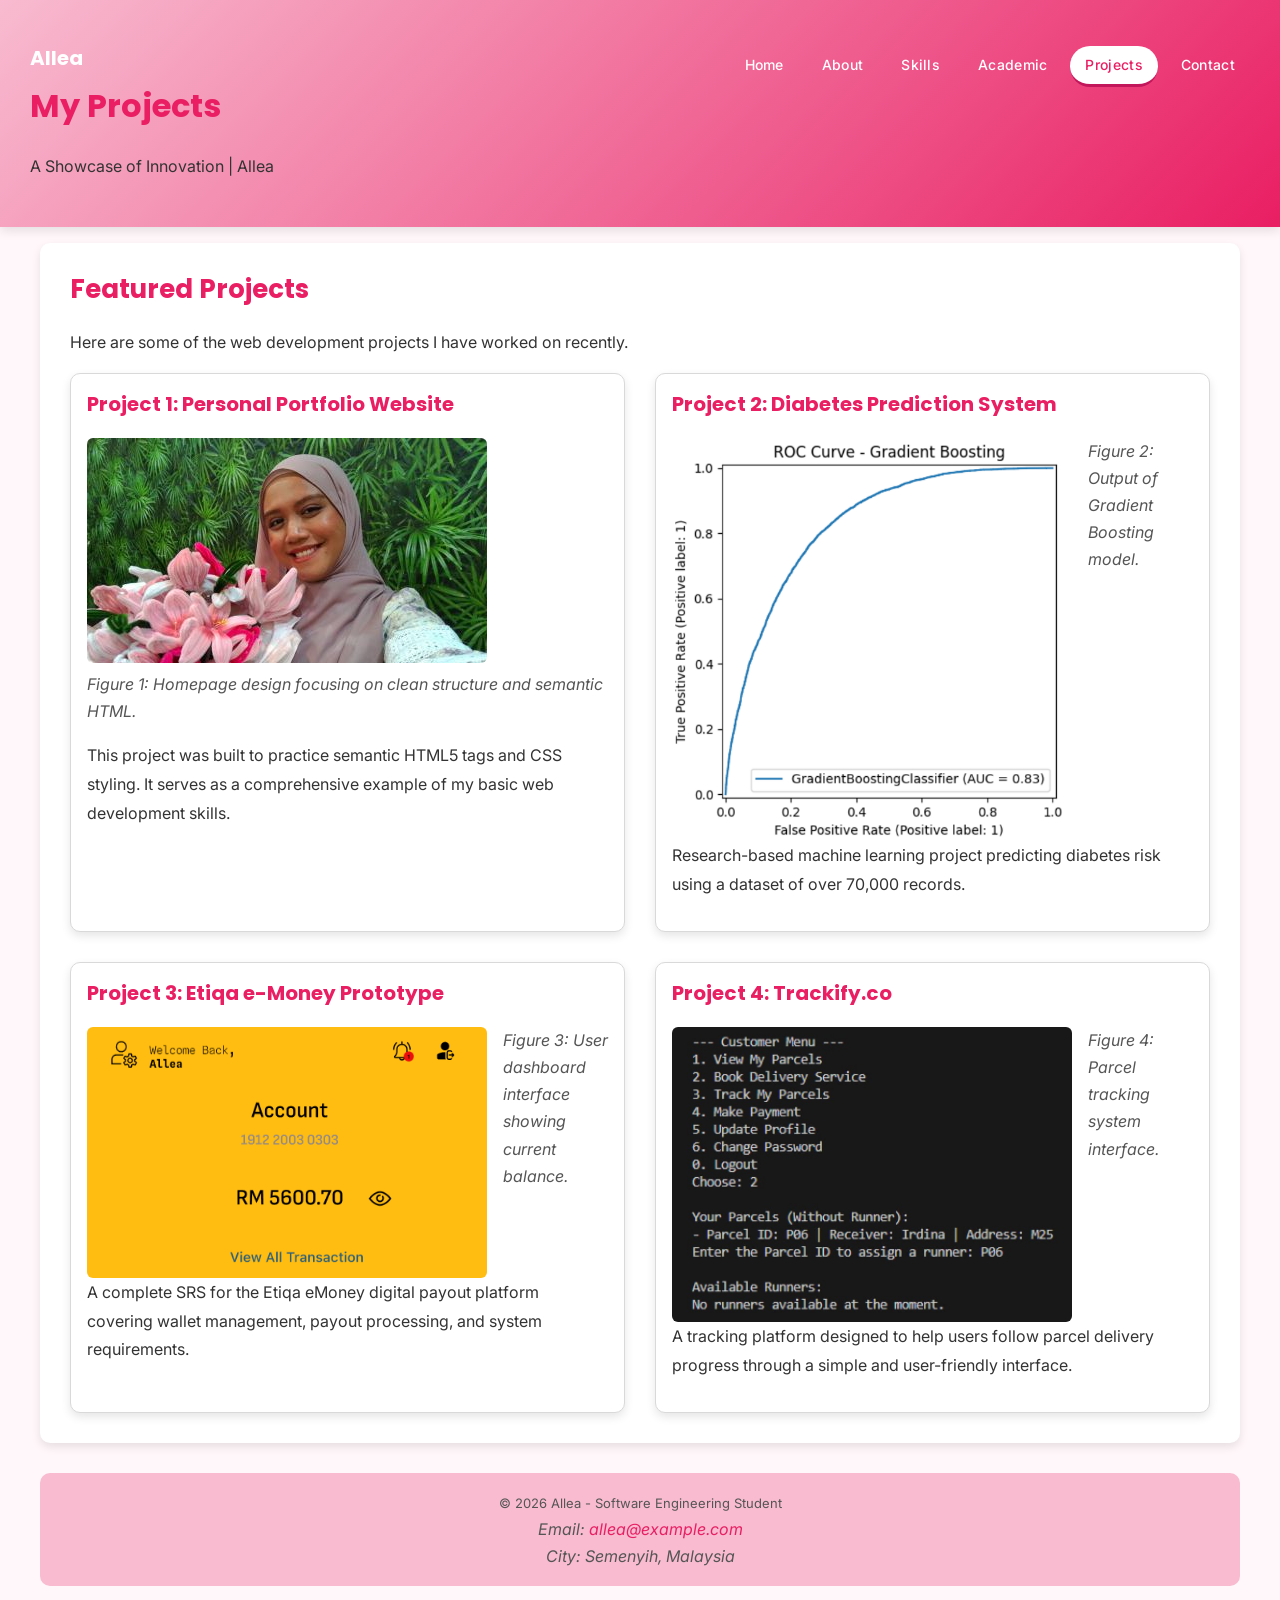
<file: labexercise-1b/projects.html>
<!DOCTYPE html>
<html lang="en">
<head>
    <meta charset="UTF-8">
    <meta name="viewport" content="width=device-width, initial-scale=1.0">
    <meta name="description" content="A showcase of Allea's portfolio projects and coding achievements.">
    <title>Allea's Portfolio - Projects</title>
    <link rel="stylesheet" href="style.css">
</head>
<body>

    <header>
        <div class="site-nav">
            <div class="logo">Allea</div>
            <nav>
                <ul class="nav-links">
                    <li><a href="index.html">Home</a></li>
                    <li><a href="about.html">About</a></li>
                    <li><a href="skills.html">Skills</a></li>
                    <li><a href="academic.html">Academic</a></li>
                    <li><a href="projects.html" class="active">Projects</a></li>
                    <li><a href="contact.html">Contact</a></li>
                </ul>
            </nav>
        </div>

        <section class="hero">
            <div class="hero-text">
                <h1>My Projects</h1>
                <p>A Showcase of Innovation | Allea</p>
            </div>
        </section>
    </header>

    <main>
        <h2>Featured Projects</h2>
        <p>Here are some of the web development projects I have worked on recently.</p>

        <section class="project-grid">
            <article>
                <h3>Project 1: Personal Portfolio Website</h3>
                <figure>
                    <a href="index.html">
                        <img src="images/portfolio.jpg" alt="A screenshot of the homepage of Allea's personal portfolio." width="400" height="225">
                    </a>
                    <figcaption>Figure 1: Homepage design focusing on clean structure and semantic HTML.</figcaption>
                </figure>
                <p>
                    This project was built to practice semantic HTML5 tags and CSS styling.
                    It serves as a comprehensive example of my basic web development skills.
                </p>
            </article>

            <article>
                <h3>Project 2: Diabetes Prediction System</h3>
                <figure>
                    <img src="images/roc.png" alt="Sample output of the analysis." width="400" height="250" title="ROC Result" class="float-image">
                    <figcaption>Figure 2: Output of Gradient Boosting model.</figcaption>
                </figure>
                <p class="clearfix">
                    Research-based machine learning project predicting diabetes risk using a dataset
                    of over 70,000 records.
                </p>
            </article>

            <article>
                <h3>Project 3: Etiqa e-Money Prototype</h3>
                <figure>
                    <img src="images/Etiqa.png" alt="Etiqa e-Money prototype." width="400" height="250" title="View Homepage" class="float-image">
                    <figcaption>Figure 3: User dashboard interface showing current balance.</figcaption>
                </figure>
                <p class="clearfix">
                    A complete SRS for the Etiqa eMoney digital payout platform covering wallet
                    management, payout processing, and system requirements.
                </p>
            </article>

            <article>
                <h3>Project 4: Trackify.co</h3>
                <figure>
                    <img src="images/track.jpg" alt="Track parcel system output." width="400" height="250" title="Track Parcel System" class="float-image">
                    <figcaption>Figure 4: Parcel tracking system interface.</figcaption>
                </figure>
                <p class="clearfix">
                    A tracking platform designed to help users follow parcel delivery progress
                    through a simple and user-friendly interface.
                </p>
            </article>
        </section>
    </main>

    <footer>
        <small>&copy; 2026 Allea - Software Engineering Student</small>
        <address>
            Email: <a href="mailto:allea@example.com">allea@example.com</a><br>
            City: Semenyih, Malaysia
        </address>
    </footer>

</body>
</html>
</file>
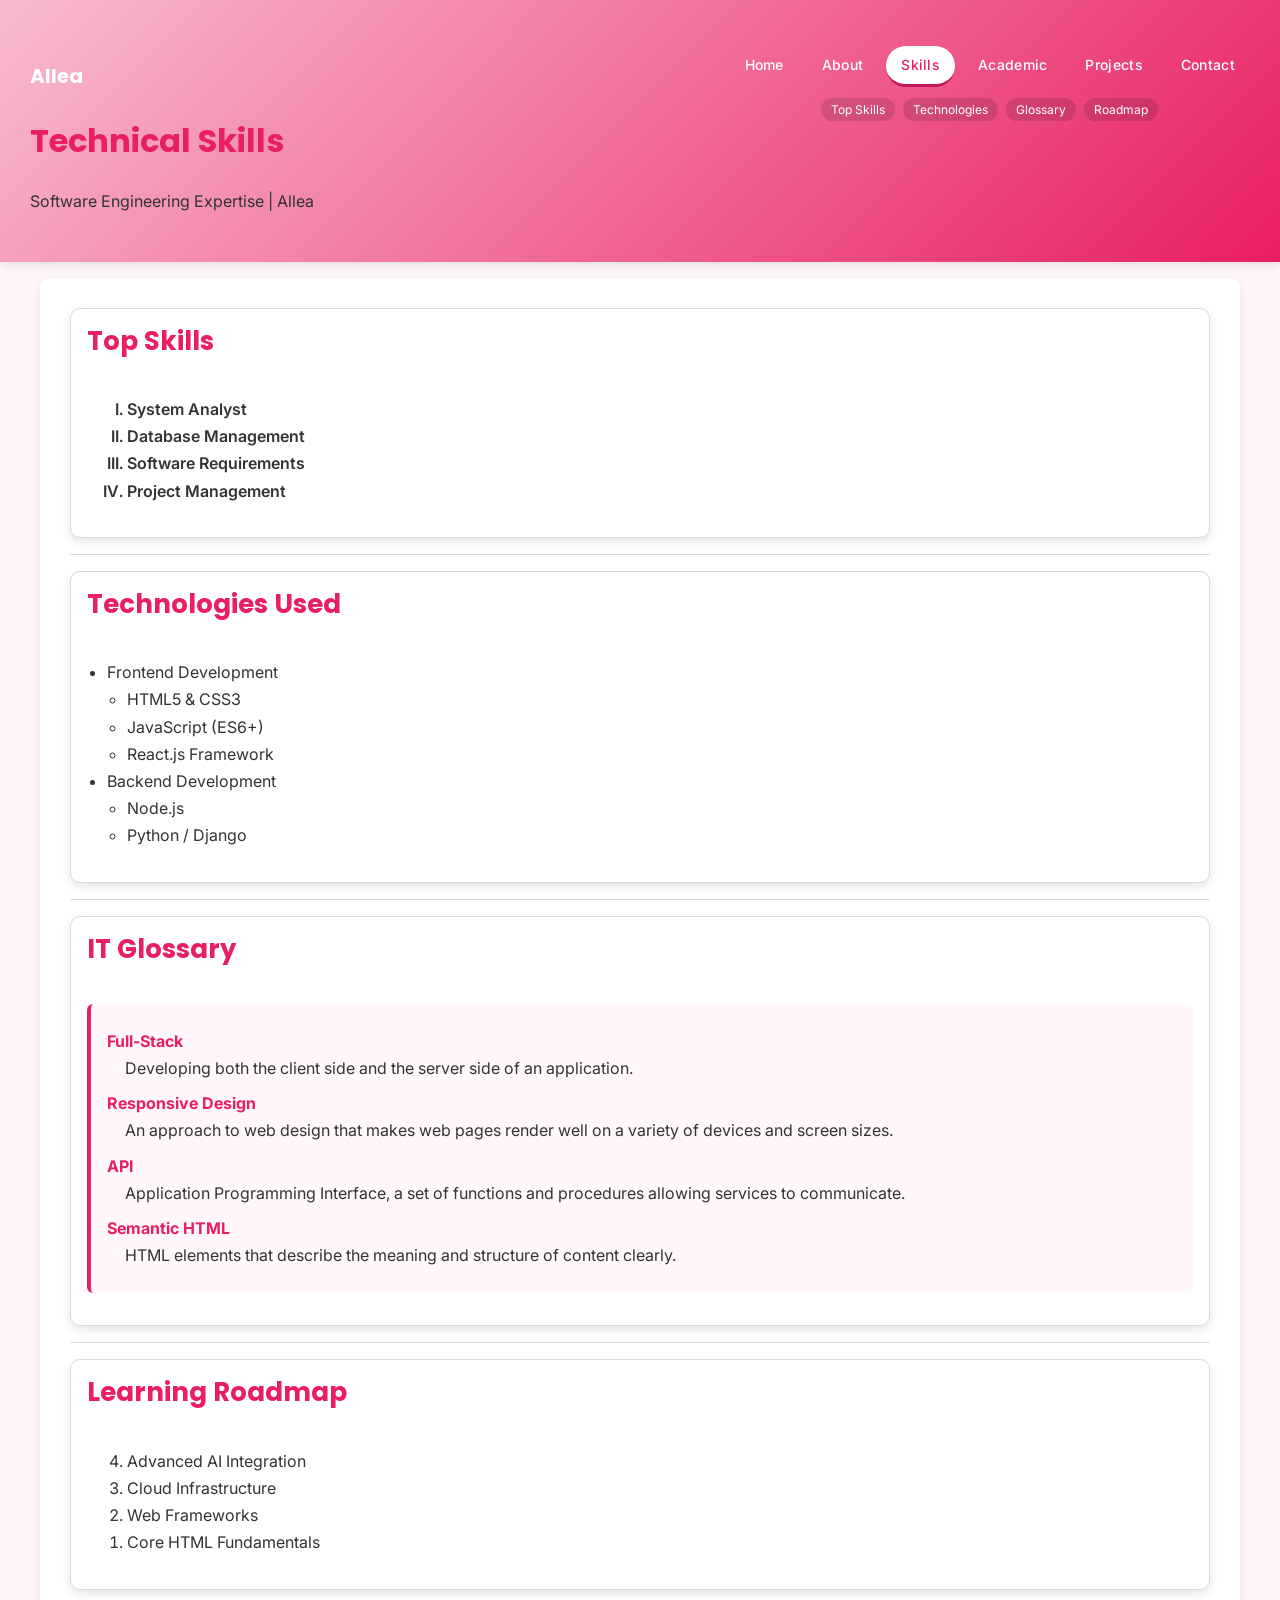
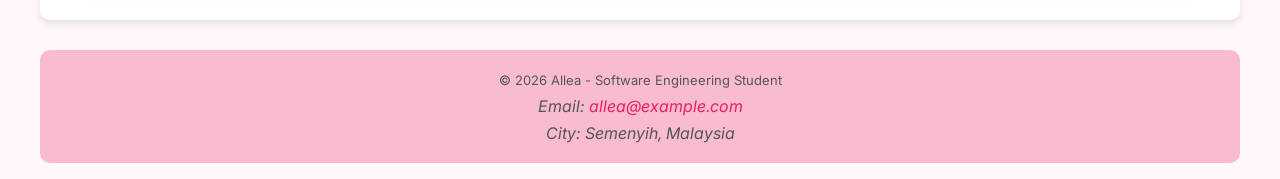
<file: labexercise-1b/skills.html>
<!DOCTYPE html>
<html lang="en">
<head>
    <meta charset="UTF-8">
    <meta name="viewport" content="width=device-width, initial-scale=1.0">
    <meta name="description" content="Allea's professional skills and technical knowledge.">
    <title>Allea's Portfolio - Skills</title>
    <link rel="stylesheet" href="style.css">
</head>
<body>

    <header>
        <div class="site-nav">
            <div class="logo">Allea</div>
            <nav>
                <ul class="nav-links">
                    <li><a href="index.html">Home</a></li>
                    <li><a href="about.html">About</a></li>
                    <li><a href="skills.html" class="active">Skills</a></li>
                    <li><a href="academic.html">Academic</a></li>
                    <li><a href="projects.html">Projects</a></li>
                    <li><a href="contact.html">Contact</a></li>
                </ul>

                <ul class="skip-links">
                    <li><a href="#top-skills">Top Skills</a></li>
                    <li><a href="#tech-used">Technologies</a></li>
                    <li><a href="#glossary">Glossary</a></li>
                    <li><a href="#roadmap">Roadmap</a></li>
                </ul>
            </nav>
        </div>

        <section class="hero">
            <div class="hero-text">
                <h1>Technical Skills</h1>
                <p>Software Engineering Expertise | Allea</p>
            </div>
        </section>
    </header>

    <main>
        <section id="top-skills" class="card">
            <h2>Top Skills</h2>
            <ol type="I" start="1">
                <li>System Analyst</li>
                <li>Database Management</li>
                <li>Software Requirements</li>
                <li>Project Management</li>
            </ol>
        </section>

        <hr>

        <section id="tech-used" class="card">
            <h2>Technologies Used</h2>
            <ul class="skills-list">
                <li>Frontend Development
                    <ul>
                        <li>HTML5 &amp; CSS3</li>
                        <li>JavaScript (ES6+)</li>
                        <li>React.js Framework</li>
                    </ul>
                </li>
                <li>Backend Development
                    <ul>
                        <li>Node.js</li>
                        <li>Python / Django</li>
                    </ul>
                </li>
            </ul>
        </section>

        <hr>

        <section id="glossary" class="card">
            <h2>IT Glossary</h2>
            <dl>
                <dt>Full-Stack</dt>
                <dd>Developing both the client side and the server side of an application.</dd>

                <dt>Responsive Design</dt>
                <dd>An approach to web design that makes web pages render well on a variety of devices and screen sizes.</dd>

                <dt>API</dt>
                <dd>Application Programming Interface, a set of functions and procedures allowing services to communicate.</dd>

                <dt>Semantic HTML</dt>
                <dd>HTML elements that describe the meaning and structure of content clearly.</dd>
            </dl>
        </section>

        <hr>

        <section id="roadmap" class="card">
            <h2>Learning Roadmap</h2>
            <ol reversed>
                <li>Advanced AI Integration</li>
                <li>Cloud Infrastructure</li>
                <li>Web Frameworks</li>
                <li>Core HTML Fundamentals</li>
            </ol>
        </section>
    </main>

    <footer>
        <small>&copy; 2026 Allea - Software Engineering Student</small>
        <address>
            Email: <a href="mailto:allea@example.com">allea@example.com</a><br>
            City: Semenyih, Malaysia
        </address>
    </footer>

</body>
</html>
</file>
<file: labexercise-1b/style.css>
/* ============================================
   BREAKPOINTS
   mobile-first base: 320px and up (default)
   tablet: @media (min-width: 600px)
   desktop: @media (min-width: 1024px)
   ============================================ */

@import url('https://fonts.googleapis.com/css2?family=Poppins:wght@400;600;700&family=Inter:wght@400;500;600&display=swap');

:root {
    --color-primary: #e91e63;
    --color-primary-dark: #c2185b;
    --color-accent: #f8bbd0;
    --color-accent-light: #fde4ec;
    --color-surface: #ffffff;
    --color-background: #fff7fa;
    --color-grey-100: #f5f5f5;
    --color-grey-300: #d9d9d9;
    --color-grey-700: #555555;
    --color-text: #333333;
    --color-white: #ffffff;
    --color-shadow: rgba(0, 0, 0, 0.10);

    --font-heading: 'Poppins', sans-serif;
    --font-body: 'Inter', sans-serif;

    --space-sm: 0.8rem;
    --space-md: 1.6rem;
    --space-lg: 3rem;

    --radius-sm: 0.6rem;
    --radius-md: 1rem;
    --radius-lg: 2rem;
}

*,
*::before,
*::after {
    box-sizing: border-box;
}

html {
    font-size: 62.5%;
    scroll-behavior: smooth;
}

body {
    margin: 0;
    padding: 0;
    font-family: var(--font-body);
    font-size: 1.6rem;
    line-height: 1.7;
    background-color: var(--color-background);
    color: var(--color-text);
}

img {
    max-width: 100%;
    height: auto;
    display: block;
    border-radius: var(--radius-sm);
}

/* margin separates content areas from each other */
header {
    background: linear-gradient(135deg, var(--color-accent) 0%, var(--color-primary) 100%);
    color: var(--color-white);
    padding: var(--space-lg);
    box-shadow: 0 0.4rem 1rem var(--color-shadow);
}

/* padding gives breathing space inside the main content panel */
main {
    max-width: 120rem;
    margin: var(--space-md) auto;
    background-color: var(--color-surface);
    padding: var(--space-lg);
    border-radius: var(--radius-md);
    box-shadow: 0 0.4rem 1rem var(--color-shadow);
}

/* padding keeps footer text away from edges */
footer {
    text-align: center;
    margin: var(--space-lg) auto var(--space-md);
    padding: var(--space-md);
    background-color: var(--color-accent);
    color: var(--color-grey-700);
    border-radius: var(--radius-md);
    max-width: 120rem;
}

/* margin spaces nav from hero/header text */
nav {
    margin-top: var(--space-md);
}

h1,
h2,
h3,
h4 {
    font-family: var(--font-heading);
    margin-top: 0;
    color: var(--color-primary);
}

h1 {
    font-size: 3.2rem;
    line-height: 1.2;
}

h2 {
    font-size: 2.6rem;
    line-height: 1.3;
}

h3 {
    font-size: 2rem;
    line-height: 1.4;
}

h4 {
    font-size: 1.8rem;
    line-height: 1.4;
}

p {
    font-size: 1.6rem;
    line-height: 1.8;
    color: var(--color-text);
}

small {
    font-size: 1.3rem;
    line-height: 1.5;
    color: var(--color-grey-700);
}

blockquote {
    font-size: 1.7rem;
    line-height: 1.8;
    background-color: var(--color-accent-light);
    border-left: 0.5rem solid var(--color-primary);
    margin: var(--space-md) 0;
    padding: var(--space-md);
    border-radius: var(--radius-sm);
    position: relative;
}

blockquote::before {
    content: '"';
    font-size: 4rem;
    color: var(--color-primary);
    position: absolute;
    top: -0.6rem;
    left: 1rem;
}

code {
    font-size: 1.4rem;
    background-color: var(--color-accent-light);
    padding: 0.2rem 0.6rem;
    border-radius: var(--radius-sm);
}

caption {
    caption-side: top;
    font-size: 1.8rem;
    line-height: 1.4;
    color: var(--color-primary);
    font-weight: 700;
    margin-bottom: var(--space-sm);
}

hr {
    border: 0;
    border-top: 0.1rem solid var(--color-grey-300);
    margin: var(--space-md) 0;
}

a {
    text-decoration: none;
    transition: color 0.2s, background-color 0.2s;
}

a:link {
    color: var(--color-primary);
}

a:visited {
    color: var(--color-primary-dark);
}

a:hover {
    color: var(--color-white);
    background-color: var(--color-primary);
}

a:active {
    color: var(--color-white);
    background-color: var(--color-primary-dark);
}

.site-nav {
    display: flex;
    justify-content: space-between;
    align-items: center;
    gap: var(--space-md);
    flex-wrap: wrap;
    position: sticky;
    top: 0;
    z-index: 1000;
}

.logo {
    font-family: var(--font-heading);
    font-size: 2rem;
    font-weight: 700;
    color: var(--color-white);
}

.nav-links {
    list-style: none;
    padding: 0;
    margin: 0;
    display: flex;
    flex-wrap: wrap;
    justify-content: center;
    gap: var(--space-sm);
}

.nav-links li a {
    display: inline-block;
    padding: 0.7rem 1.5rem;
    border-radius: var(--radius-lg);
    font-size: 1.4rem;
    font-weight: 500;
    letter-spacing: 0.03rem;
    color: var(--color-white);
    transition: color 0.2s, background-color 0.2s, transform 0.2s;
}

.nav-links li a:visited {
    color: var(--color-white);
}

.nav-links li a:hover {
    color: var(--color-white);
    background-color: rgba(255, 255, 255, 0.25);
    transform: translateY(-0.2rem);
}

.nav-links li a:active {
    background-color: rgba(255, 255, 255, 0.4);
}

.nav-links li a.active {
    background-color: var(--color-white);
    color: var(--color-primary);
    border-bottom: 0.3rem solid var(--color-primary-dark);
}

.skip-links {
    list-style: none;
    padding: 0;
    margin: var(--space-sm) 0 0 0;
    display: flex;
    flex-wrap: wrap;
    justify-content: center;
    gap: var(--space-sm);
}

.skip-links li a {
    color: var(--color-white);
    background-color: rgba(0, 0, 0, 0.12);
    padding: 0.4rem 1rem;
    border-radius: var(--radius-lg);
    font-size: 1.2rem;
}

.skip-links li a:visited {
    color: var(--color-white);
}

.skip-links li a:hover {
    color: var(--color-white);
    background-color: rgba(255, 255, 255, 0.3);
}

.hero {
    display: flex;
    flex-direction: column;
    align-items: center;
    gap: var(--space-lg);
    text-align: center;
}

.hero-text,
.hero-image {
    flex: 1;
}

.hero-image img {
    max-width: 28rem;
    border: 0.4rem solid var(--color-white);
    box-shadow: 0 0.6rem 1.4rem var(--color-shadow);
}

/* border defines the card edge and padding keeps content away from that edge */
.card {
    background-color: var(--color-surface);
    padding: var(--space-md);
    border: 0.1rem solid var(--color-grey-300);
    border-radius: var(--radius-md);
    box-shadow: 0 0.4rem 1rem var(--color-shadow);
    display: grid;
    grid-template-rows: auto 1fr;
    align-content: start;
    transition: transform 0.2s;
}

.card:hover {
    transform: translateY(-0.4rem);
}

.page-cards {
    display: grid;
    grid-template-columns: 1fr;
    gap: var(--space-md);
    margin-top: var(--space-md);
}

.content-layout {
    display: grid;
    grid-template-columns: 1fr;
    gap: var(--space-md);
}

.sidebar {
    background-color: var(--color-accent-light);
}

.project-grid {
    display: grid;
    grid-template-columns: 1fr;
    gap: var(--space-lg);
}

.project-grid article {
    background-color: var(--color-surface);
    padding: var(--space-md);
    border: 0.1rem solid var(--color-grey-300);
    border-radius: var(--radius-md);
    box-shadow: 0 0.4rem 1rem var(--color-shadow);
    transition: transform 0.2s;
}

.project-grid article:hover {
    transform: translateY(-0.4rem);
}

.project-grid figure {
    margin: 0 0 var(--space-md) 0;
}

.project-grid figcaption {
    font-style: italic;
    color: var(--color-grey-700);
    margin-top: var(--space-sm);
}

.float-image {
    float: none;
    margin-right: 0;
}

.clearfix {
    clear: both;
}

ul {
    padding-left: 2rem;
}

ul ul {
    list-style-type: circle;
}

ol[type="I"] {
    font-weight: 600;
}

dl {
    background-color: var(--color-background);
    border-left: 0.4rem solid var(--color-primary);
    padding: var(--space-md);
    border-radius: var(--radius-sm);
}

dt {
    font-weight: 700;
    color: var(--color-primary);
    margin-top: var(--space-sm);
}

dd {
    margin-left: 1.8rem;
    margin-bottom: var(--space-sm);
}

.skills-list li:first-child {
    border-top: none;
}

.skills-list li:last-child {
    border-bottom: none;
}

table {
    width: 100%;
    border-collapse: collapse;
    margin-top: var(--space-md);
    background-color: var(--color-surface);
    box-shadow: 0 0.4rem 1rem var(--color-shadow);
}

th,
td {
    padding: 1rem 1.2rem;
    border: 0.1rem solid var(--color-grey-300);
    text-align: left;
    font-size: 1.5rem;
}

thead th {
    background-color: var(--color-accent);
    color: var(--color-text);
}

tbody tr:nth-child(even) {
    background-color: var(--color-accent-light);
}

tbody th[scope="row"] {
    text-align: center;
}

tfoot td {
    background-color: var(--color-background);
    font-weight: 700;
}

.summary-row td {
    background-color: var(--color-background);
}

form {
    display: flex;
    flex-direction: column;
    gap: var(--space-md);
}

fieldset {
    border: 0.1rem solid var(--color-grey-300);
    padding: var(--space-md);
    border-radius: var(--radius-md);
    background-color: var(--color-surface);
}

legend {
    font-weight: 700;
    background-color: var(--color-primary);
    color: var(--color-white);
    padding: 0.4rem 1rem;
    border-radius: var(--radius-sm);
}

.form-group {
    margin-bottom: var(--space-md);
}

label {
    font-weight: 600;
    display: block;
    margin-bottom: 0.6rem;
}

input[type="text"],
input[type="email"],
input[type="tel"],
input[type="number"],
input[type="date"],
select,
textarea {
    width: 100%;
    padding: 1rem;
    border: 0.1rem solid var(--color-grey-300);
    border-radius: var(--radius-sm);
    font-family: var(--font-body);
    font-size: 1.5rem;
    background-color: var(--color-surface);
}

input[type="range"] {
    width: 100%;
}

input:focus,
select:focus,
textarea:focus,
button:focus {
    outline: none;
    box-shadow: 0 0 0 0.3rem var(--color-accent);
    border-color: var(--color-primary);
}

.checkbox-group label,
.radio-group label {
    display: inline-block;
    margin-right: 1.2rem;
    font-weight: 400;
}

.form-actions {
    text-align: center;
}

button {
    padding: 1rem 2rem;
    border: none;
    border-radius: var(--radius-lg);
    cursor: pointer;
    font-size: 1.5rem;
    font-weight: 600;
    transition: background-color 0.2s, transform 0.2s;
}

button[type="submit"] {
    background-color: var(--color-primary);
    color: var(--color-white);
}

button[type="submit"]:hover {
    background-color: var(--color-primary-dark);
}

button[type="submit"]:active {
    transform: scale(0.97);
}

button[type="reset"] {
    background-color: var(--color-grey-700);
    color: var(--color-white);
    margin-right: var(--space-sm);
}

button[type="reset"]:hover {
    background-color: var(--color-text);
}

mark {
    background-color: var(--color-accent);
    padding: 0.1rem 0.3rem;
    border-radius: 0.3rem;
}

@media (min-width: 600px) {
    .hero {
        flex-direction: row;
        justify-content: space-between;
        text-align: left;
    }

    .page-cards {
        grid-template-columns: repeat(2, 1fr);
    }

    .project-grid {
        grid-template-columns: repeat(2, 1fr);
    }
}

@media (min-width: 1024px) {
    .nav-links {
        justify-content: flex-end;
    }

    .page-cards {
        grid-template-columns: repeat(3, 1fr);
    }

    .featured-card {
        grid-column: span 2;
    }

    .content-layout {
        grid-template-columns: 1fr 28rem;
    }

    .project-grid {
        grid-template-columns: repeat(2, 1fr);
    }

    .float-image {
        float: left;
        margin-right: var(--space-md);
    }
}
</file>
